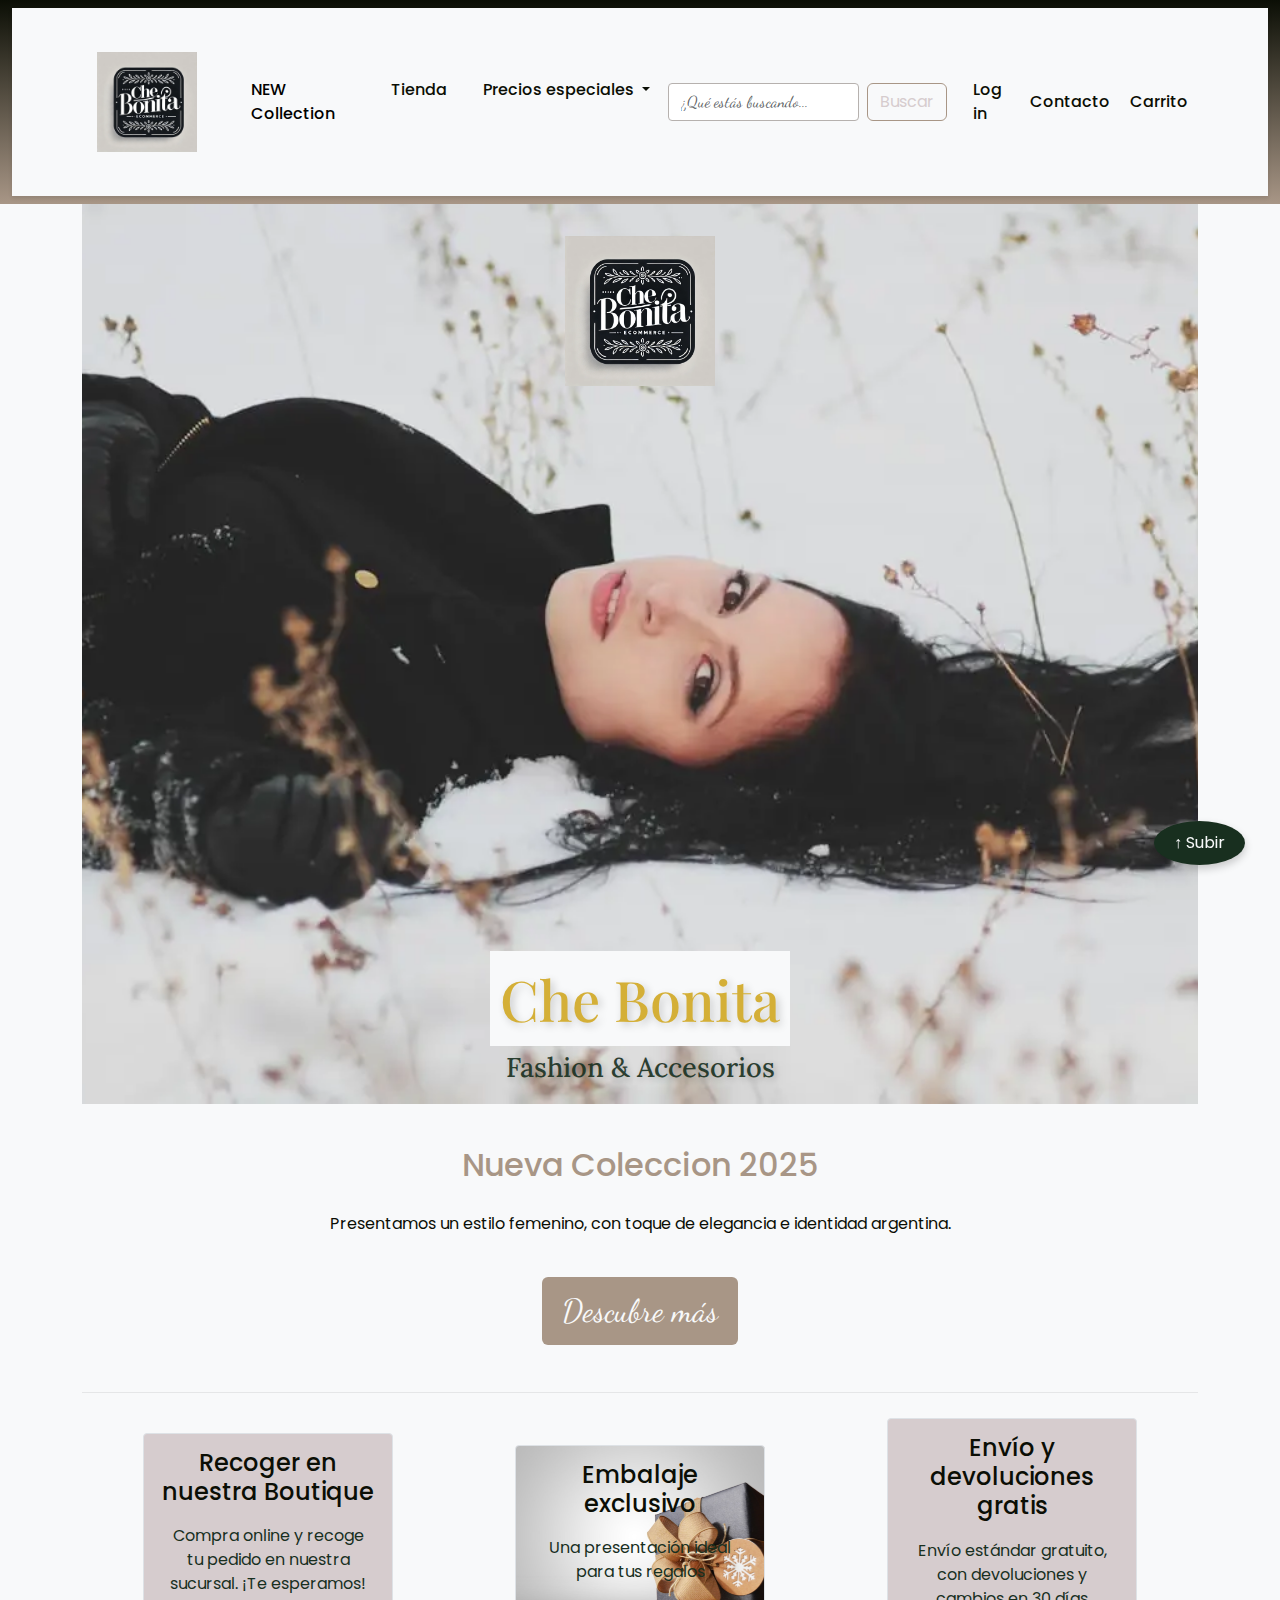
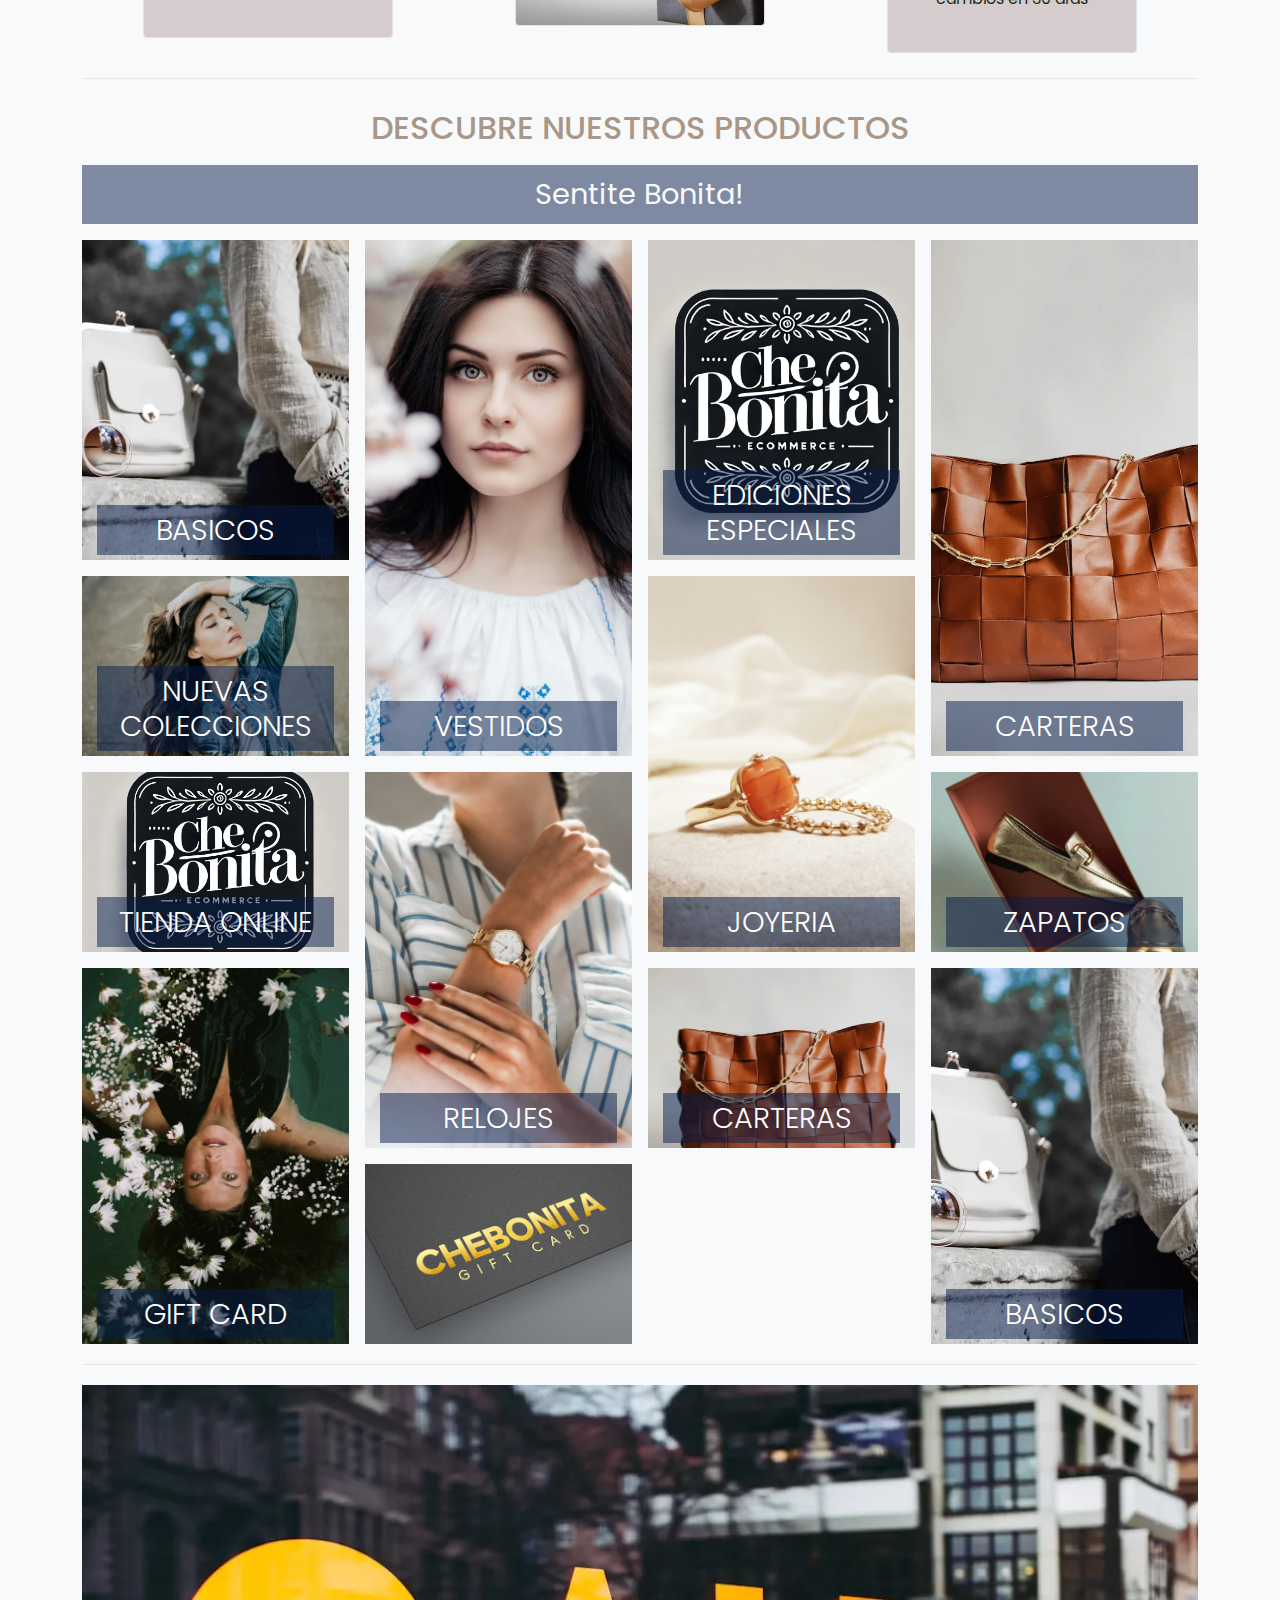
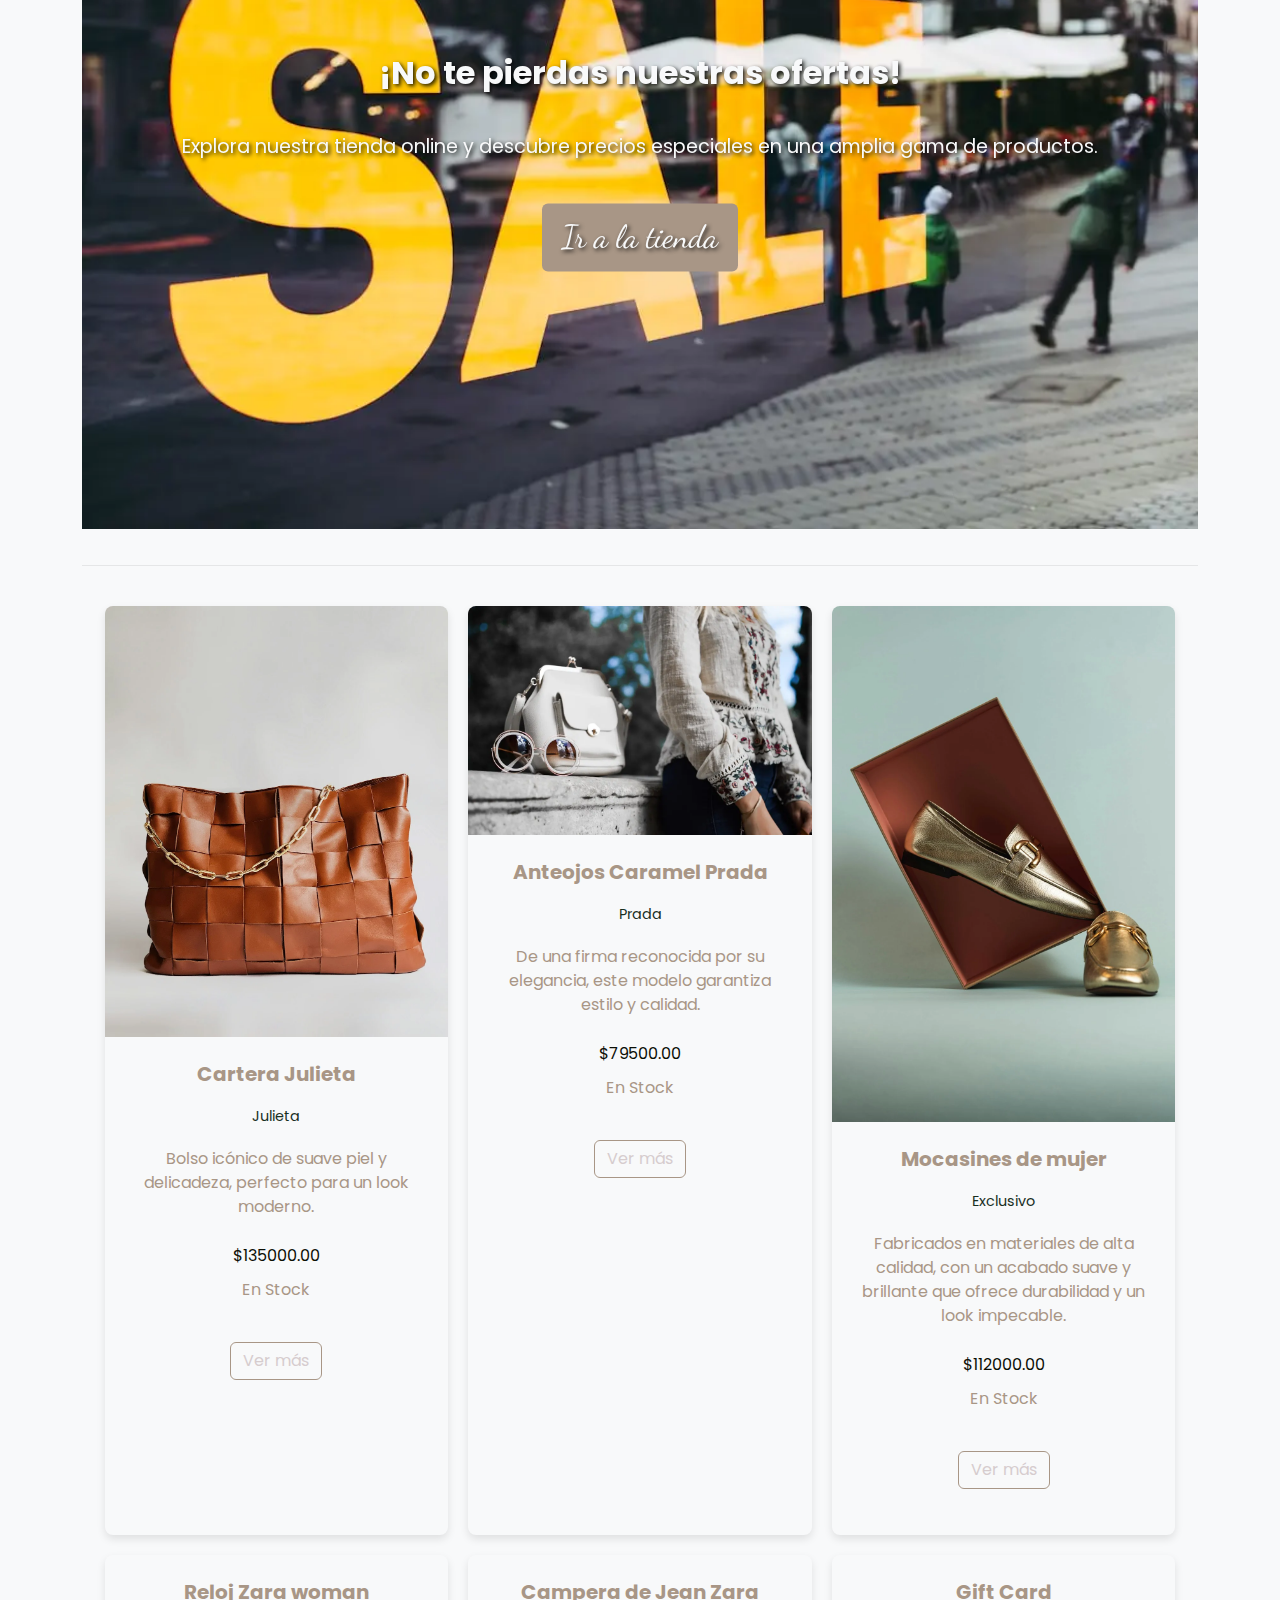
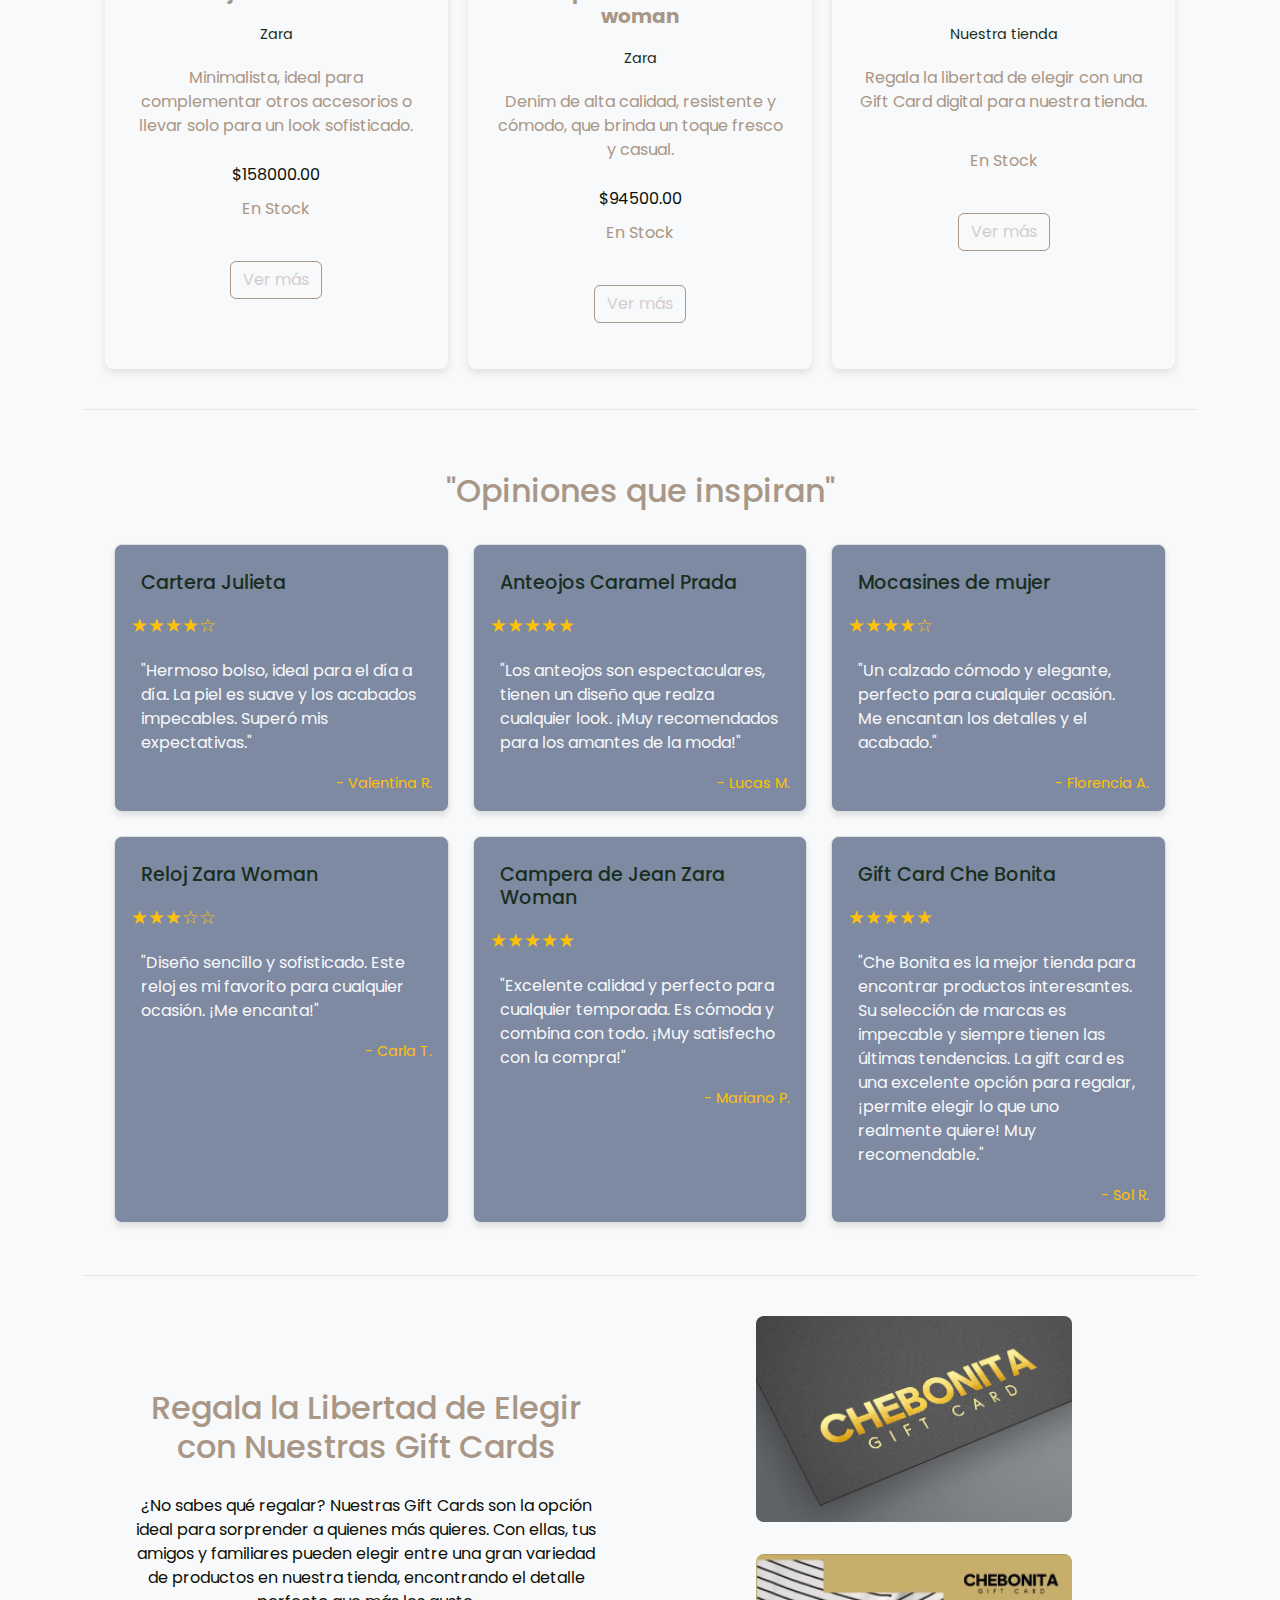
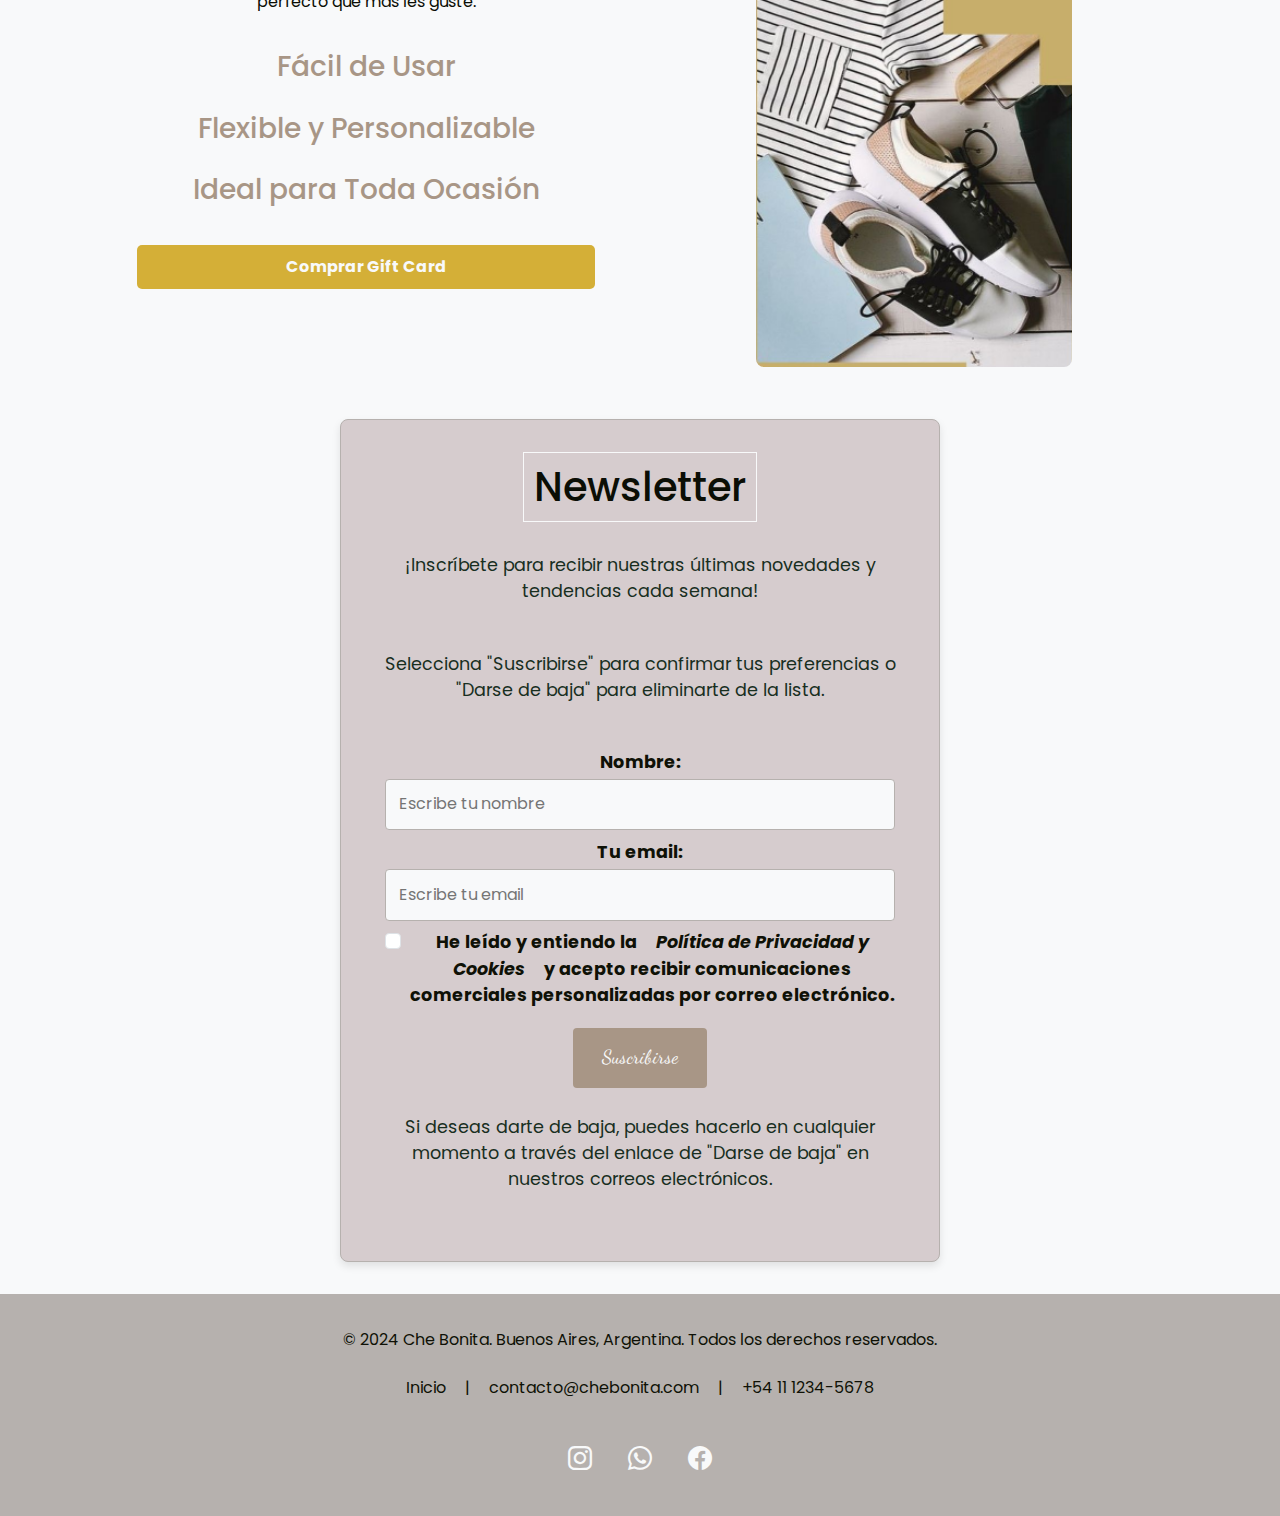
<file: index.html>
<!DOCTYPE html>
<html lang="es">

<head>
  <meta charset="UTF-8">
  <meta name="viewport" content="width=device-width, initial-scale=1.0">

  <!-- Favicon -->
  <link rel="shortcut icon" href="./img/favicon.ico" type="image/x-icon">

  <!-- Fuentes Googleapis.com -->
  <link
    href="https://fonts.googleapis.com/css2?family=Dancing+Script:wght@400;700&family=Poppins:wght@400;700&display=swap"
    rel="stylesheet">
<link
  href="https://fonts.googleapis.com/css2?family=Playfair+Display:wght@400;700&family=Lora:wght@400;600&display=swap"
  rel="stylesheet">

  <!-- bootstrap -->
  <link href="https://cdn.jsdelivr.net/npm/bootstrap@5.3.3/dist/css/bootstrap.min.css" rel="stylesheet"
    integrity="sha384-QWTKZyjpPEjISv5WaRU9OFeRpok6YctnYmDr5pNlyT2bRjXh0JMhjY6hW+ALEwIH" crossorigin="anonymous">
  <!-- Boostrap icon -->
  <link rel="stylesheet" href="https://cdn.jsdelivr.net/npm/bootstrap-icons@1.5.0/font/bootstrap-icons.css">
  <!--Estilos -->
  <link rel="stylesheet" href="./styles/styles.css">
  <link rel="stylesheet" href="./styles/gallery.css">
  <link rel="stylesheet" href="./styles/Formspree.css">
  <link rel="stylesheet" href="./styles/cards-index.css">
  <link rel="stylesheet" href="./styles/reviews.css">

  <title>CheBonita-Inicio</title>
  <script src="./js/cart.js" defer></script>
</head>

<body>
  <!-- Header se carga aquí -->
  <div id="header-placeholder"></div> 

  <main class="container">
    <!-- El ancla "top" al principio de la página -->
    <div id="top"></div
    <!-- Hero -->
    <section class="hero" aria-labelledby="hero-title">
      <img src="./img/logo.webp" alt="LOGO Che Bonita" class="hero-logo mobile-none">
      <div class="container-hero-title">
        <h1 class="hero-title"> Che Bonita</h1>
        <h2 class="hero-subtitle">Fashion & Accesorios</h2>
      </div>
    </section>
<!-- New coleccion -->
    <article >
      <div  class="collection-2025">
        <h2 class="text-beaver">Nueva Coleccion 2025</h2>
        <p>Presentamos un estilo femenino, con toque de elegancia e identidad argentina.</p>
        <a href="#new" class="btn btn-custom">Descubre más</a>
      </div>
  </article>

<hr class="separator">

<!-- Features -->
<section class="features " aria-labelledby="features-title">
  <h2 id="features-title" class="visually-hidden">Características de nuestros servicios</h2>

  <article class="feature-item border">
    <h4>Recoger en nuestra Boutique</h4>
    <p>Compra online y recoge tu pedido en nuestra sucursal. ¡Te esperamos!</p>
  </article>

  <article class="feature-item gift border ">
    <h4>Embalaje exclusivo</h4>
    <p>Una presentación ideal para tus regalos</p>
  </article>

  <article class="feature-item border">
    <h4>Envío y devoluciones gratis</h4>
    <p>Envío estándar gratuito, con devoluciones y cambios en 30 días</p>
  </article>
</section>

<hr class="separator">

  <!-- Gallery y enlaces  -->
<section class=" ">
  <div class=" text-center">
  <h2>DESCUBRE NUESTROS PRODUCTOS</h2>
  <p class="intro ">Sentite Bonita!</p>
  </div>
  <ul class="gallery">
    <!-- El filtrado se hara con js posteriormente -->
    <!-- 1 -->
    <li id="basicos" class="gallery-li">
      <a href="./tienda.html?categoria=basicos">
        <h3 class="gallery-title">BASICOS</h3>
      </a>
    </li>
    <!-- 2 -->
    <li id="vestidos" class="gallery-li">
      <a href="./tienda.html?categoria=vestidos">
        <h3 class="gallery-title">VESTIDOS</h3>
      </a>
    </li>
    <!-- 3 -->
    <li id="sale" class="gallery-li">
      <a href="./tienda.html?categoria=sale">
        <h3 class="gallery-title">EDICIONES ESPECIALES</h3>
      </a>
    </li>
    <!-- 4 -->
    <li id="carteras" class="gallery-li">
      <a href="./tienda.html?categoria=carteras">
        <h3 class="gallery-title">CARTERAS</h3>
      </a>
    </li>
    <!-- 5 -->
    <li id="new" class="gallery-li">
      <a href="./tienda.html?categoria=new">
        <h3 class="gallery-title">NUEVAS COLECCIONES</h3>
      </a>
    </li>
    <!-- 6 -->
    <li id="joyeria" class="gallery-li">
      <a href="./tienda.html?categoria=joyeria">
        <h3 class="gallery-title">JOYERIA</h3>
      </a>
    </li>
    <!-- 7 -->
    <li class="gallery-li">
      <a href="./tienda.html">
        <h3 class="gallery-title">TIENDA ONLINE</h3>
      </a>
    </li>
    <!-- 8 -->
    <li id="relojes" class="gallery-li">
      <a href="./tienda.html?categoria=relojes">
        <h3 class="gallery-title">RELOJES</h3>
      </a>
    </li>
    <!-- 9 -->
    <li id="zapatos" class="gallery-li">
      <a href="./tienda.html?categoria=zapatos">
        <h3 class="gallery-title">ZAPATOS</h3>
      </a>
    </li>
    <!-- 10 -->
    <li class="gallery-li">
      <a href="./tienda.html?categoria=gift-card">
        <h3 class="gallery-title">GIFT CARD</h3>
      </a>
    </li>
    <!-- 11 -->
    <li class="gallery-li mobile-none">
      <a href="./tienda.html?categoria=carteras">
        <h3 class="gallery-title">CARTERAS</h3>
      </a>
    </li>
    <!-- 12  No la expande para conservar el diseno-->
    <li class="gallery-li  mobile-none">
      <a href="./tienda.html?categoria=basicos">
        <h3 class="gallery-title">BASICOS</h3>
      </a>
    </li>
      <!-- 13 -->
      <li class=" gallery-li mobile-none">
        <!-- img fondo / relleno-->
      </li>
    
  </ul>
</section>
 
<hr class="separator">

  <section class="banner-section">
    <div class="banner-overlay"></div>
      <figure>
        <img class="banner" src="./img/foto-sale.webp" alt="Precios especiales sale">
      </figure>
      
        <div class="banner-text">
          <h3><b>¡No te pierdas nuestras ofertas!</b></h3>
          <p>Explora nuestra tienda online y descubre precios especiales en una amplia gama de productos.</p>
          <a href="./tienda.html" target="_blank" class="btn btn-custom">Ir a la tienda</a>
        </div>
      </div>
  </section>
  
<hr class="separator">

  <!-- Sección de productos con Flexbox -->
  <section class="product-cards " aria-labelledby="products-title">
    <h2 id="products-title" class="visually-hidden">Catálogo de productos</h2>
  
    <ul class="product-list ">
      <!-- Se reemplaza productos hardcodeados por dinamicos-->
      </ul>
    </article>
    </div>
    </u>
  </section>

<hr class="separator">

  <!-- Sección de Reseñas -->
  <section class="reviews-section" aria-labelledby="reviews-title">
    <h2 id="reviews-title">"Opiniones que inspiran"</h2>
  
    <div class="reviews-grid">
      <!-- Reseña 1 -->
      <div class="review-card">
        <h3 class="product-name">Cartera Julieta</h3>
        <div class="star-rating">
          ★★★★☆
        </div>
        <p class="review-text">"Hermoso bolso, ideal para el día a día. La piel es suave y los acabados impecables. Superó
          mis expectativas."</p>
        <div class="reviewer">- Valentina R.</div>
      </div>
  
      <!-- Reseña 2 -->
      <div class="review-card">
        <h3 class="product-name">Anteojos Caramel Prada</h3>
        <div class="star-rating">
          ★★★★★
        </div>
        <p class="review-text">"Los anteojos son espectaculares, tienen un diseño que realza cualquier look. ¡Muy
          recomendados para los amantes de la moda!"</p>
        <div class="reviewer">- Lucas M.</div>
      </div>
  
      <!-- Reseña 3 -->
      <div class="review-card">
        <h3 class="product-name">Mocasines de mujer</h3>
        <div class="star-rating">
          ★★★★☆
        </div>
        <p class="review-text">"Un calzado cómodo y elegante, perfecto para cualquier ocasión. Me encantan los detalles y
          el acabado."</p>
        <div class="reviewer">- Florencia A.</div>
      </div>
  
      <!-- Reseña 4 -->
      <div class="review-card">
        <h3 class="product-name">Reloj Zara Woman</h3>
        <div class="star-rating">
          ★★★☆☆
        </div>
        <p class="review-text">"Diseño sencillo y sofisticado. Este reloj es mi favorito para cualquier ocasión. ¡Me
          encanta!"</p>
        <div class="reviewer">- Carla T.</div>
      </div>
  
      <!-- Reseña 5 -->
      <div class="review-card">
        <h3 class="product-name">Campera de Jean Zara Woman</h3>
        <div class="star-rating">
          ★★★★★
        </div>
        <p class="review-text">"Excelente calidad y perfecto para cualquier temporada. Es cómoda y combina con todo. ¡Muy
          satisfecho con la compra!"</p>
        <div class="reviewer">- Mariano P.</div>
      </div>
      <!-- Reseña 6 -->
      <div class="review-card">
        <h3 class="product-name">Gift Card Che Bonita</h3>
        <div class="star-rating">
          ★★★★★
        </div>
        <p class="review-text">"Che Bonita es la mejor tienda para encontrar productos interesantes. Su selección de marcas es
          impecable y siempre tienen las últimas tendencias. La gift card es una excelente opción para regalar, ¡permite
          elegir lo que uno realmente quiere! Muy recomendable."</p>
        <div class="reviewer">- Sol R.</div>
      </div>
    </div>
  </section>


<hr class="separator">
    <!-- GiftCard Section -->
    <section id="gift-card" class="gift-card-section">
      <!-- Texto de la Gift Card -->
      <div class="gift-card-text">
        <h2>Regala la Libertad de Elegir con Nuestras Gift Cards</h2>
        <p>¿No sabes qué regalar? Nuestras Gift Cards son la opción ideal para sorprender a quienes más quieres. Con ellas,
          tus amigos y familiares pueden elegir entre una gran variedad de productos en nuestra tienda, encontrando el
          detalle
          perfecto que más les guste.</p>
        <h3>Fácil de Usar</h3>
        <p>Elige el monto de tu gift card y envíala directamente al destinatario. ¡Es rápida, práctica y siempre bienvenida!
        </p>
        <h3>Flexible y Personalizable</h3>
        <p>Nuestras gift cards pueden usarse en cualquier momento y para cualquier producto. Solo necesitas seleccionar el
          valor y nosotros nos encargamos del resto.</p>
        <h3>Ideal para Toda Ocasión</h3>
        <p>Cumpleaños, aniversarios, celebraciones especiales o simplemente porque sí. Con una gift card, siempre acertarás.
        </p>
        <p>Regala la libertad de escoger lo que realmente desean. ¡Haz feliz a alguien especial hoy con una de nuestras gift
          cards!</p>
        <!-- Botón de comprar -->
        <a href="./tienda.html?categoria=gift-card" class="btn-comprar">Comprar Gift Card</a>
      </div>
    
      <!-- Imágenes de la Gift Card -->
      <div class="gift-card-images">
        <img src="./img/che-giftcard.PNG" alt="Gift Card">
        <img class="mobile-none"   src="./img/foto1.PNG" alt="Gift Card foto zapatillas">

      </div>
    </section>

   

    <section id="newsletter" class="Formspree">
      <h2 class="border-light">Newsletter</h2>
      <p>¡Inscríbete para recibir nuestras últimas novedades y tendencias cada semana!</p>
      <p>Selecciona "Suscribirse" para confirmar tus preferencias o "Darse de baja" para eliminarte de la lista.</p>
    
      <form class="container" action="https://formspree.io/f/xqakplkv" method="POST">
        <label for="name">Nombre:</label>
        <input type="text" id="name" name="name" required placeholder="Escribe tu nombre">
    
        <label for="email">Tu email:</label>
        <input type="email" id="email" name="email" required placeholder="Escribe tu email">
    
        <div class="form-check">
          <input class="form-check-input" type="checkbox" id="privacyPolicy" required>
          <label class="form-check-label" for="privacyPolicy">
            He leído y entiendo la <a href="#" target="_blank"><i>Política de Privacidad y Cookies</i></a> y acepto recibir
            comunicaciones comerciales personalizadas por correo electrónico.
          </label>
        </div>
    
        <button class="btn btn-custom-Light m-3" type="submit">Suscribirse</button>
      </form>
    
      <p>Si deseas darte de baja, puedes hacerlo en cualquier momento a través del enlace de "Darse de baja" en nuestros
        correos electrónicos.</p>
    </section>

<!-- Botón para subir hacia arriba -->
<a href="#top" class="btn-subir" id="btnSubir">
  ↑ Subir
</a>
  </main>

  <div id="footer-placeholder"></div> <!-- Footer se carga aquí -->

  <!-- Bootstrap JS -->
  <script src="https://cdn.jsdelivr.net/npm/bootstrap@5.3.3/dist/js/bootstrap.bundle.min.js"
    integrity="sha384-YvpcrYf0tY3lHB60NNkmXc5s9fDVZLESaAA55NDzOxhy9GkcIdslK1eN7N6jIeHz"
    crossorigin="anonymous"></script>

    <script src="./js/loadHeaderFooter.js"></script>
    <script src="./js/fetchProducts.js"></script>
    <script src="./js/search.js"></script>
    
</body>

</html>
</file>
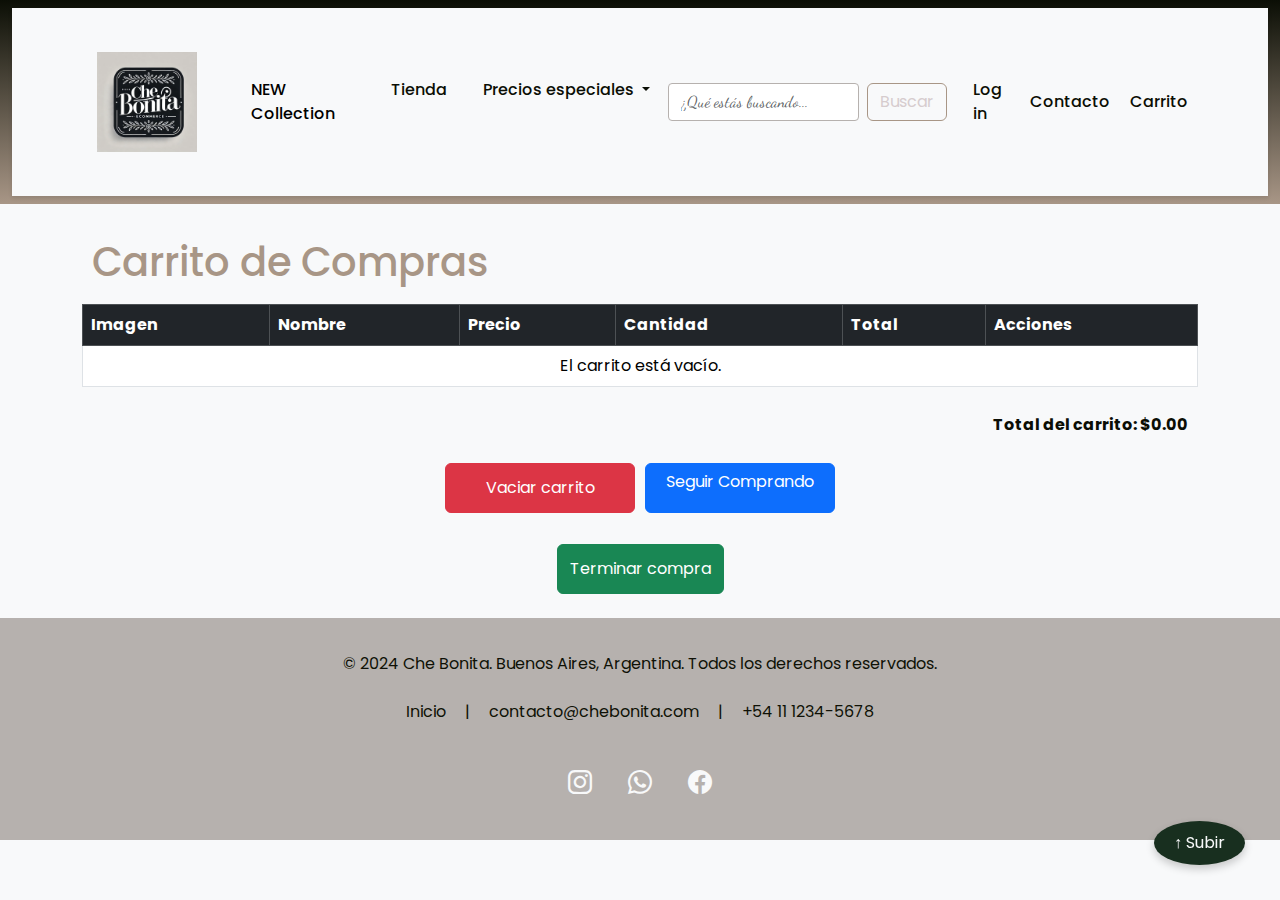
<file: cart.html>
<!DOCTYPE html>
<html lang="es">

<head>
  <meta charset="UTF-8">
  <meta name="viewport" content="width=device-width, initial-scale=1.0">

  <!-- Favicon -->
  <link rel="shortcut icon" href="./img/favicon.ico" type="image/x-icon">

  <!-- Fuentes Googleapis.com -->
  <link
    href="https://fonts.googleapis.com/css2?family=Dancing+Script:wght@400;700&family=Poppins:wght@400;700&display=swap"
    rel="stylesheet">
  <link
    href="https://fonts.googleapis.com/css2?family=Playfair+Display:wght@400;700&family=Lora:wght@400;600&display=swap"
    rel="stylesheet">

  <!-- bootstrap -->
  <link href="https://cdn.jsdelivr.net/npm/bootstrap@5.3.3/dist/css/bootstrap.min.css" rel="stylesheet"
    integrity="sha384-QWTKZyjpPEjISv5WaRU9OFeRpok6YctnYmDr5pNlyT2bRjXh0JMhjY6hW+ALEwIH" crossorigin="anonymous">
  <!-- Boostrap icon -->
  <link rel="stylesheet" href="https://cdn.jsdelivr.net/npm/bootstrap-icons@1.5.0/font/bootstrap-icons.css">
  <!--Estilos -->
  <link rel="stylesheet" href="./styles/styles.css">
  
<script src="./js/cart.js" defer></script>
  <title>CheBonita-Carrito de compras</title>
</head>

<body>
  <!-- Header se carga aquí -->
  <div id="header-placeholder"></div>
  <main class="container my-4">
    <!-- El ancla "top" al principio de la página -->
    <div id="top"></div>
    <h1>Carrito de Compras</h1>
    <!-- Tabla del carrito -->
    <table class="table table-bordered table-hover align-middle">
      <thead class="table-dark">
        <tr>
          <th scope="col">Imagen</th>
          <th scope="col">Nombre</th>
          <th scope="col">Precio</th>
          <th scope="col">Cantidad</th>
          <th scope="col">Total</th>
          <th scope="col">Acciones</th>
        </tr>
      </thead>
      <tbody class="cart-list">
        <!-- Filas del carrito generadas dinámicamente -->
      </tbody>
    </table>
    <!-- Total -->
    <div class="text-end">
      <p class="fw-bold">Total del carrito: $<span id="cart-total">0.00</span></p>
    </div>
    <!-- Botones -->
    <div class="d-flex flex-column justify-content-center align-items-center gap-3 w-auto mx-auto">
      <div class="d-flex justify-content-between w-100" style="max-width: 400px;">
        <button class="btn btn-danger carrito-btn" onclick="reiniciarCarrito()">Vaciar carrito</button>
        <a href="tienda.html" class="btn btn-primary carrito-btn">Seguir Comprando</a>
      </div>
      <div id="cart-summary">
        <button class="btn btn-success carrito-btn" id="checkout-btn">Terminar compra</button>
      </div>
    </div>
    
    <div id="checkout-form-container" class="hidden">
      <form id="checkout-form">
        <h3>Detalles de la compra</h3>
        <label for="customer-name">Nombre completo:</label>
        <input type="text" id="customer-name" name="customer-name" required />
    
        <label for="customer-email">Correo electrónico:</label>
        <input type="email" id="customer-email" name="customer-email" required />
    
        <label for="customer-address">Dirección de envío:</label>
        <input type="text" id="customer-address" name="customer-address" required />
    
        <label for="payment-method">Método de pago:</label>
        <select id="payment-method" name="payment-method" required>
          <option value="credit-card">Tarjeta de crédito</option>
          <option value="mercadoPago">Mercado Pago</option>
        </select>
    
        <button type="submit">Confirmar compra</button>
      </form>
    </div>
    
    <div id="success-message" class="hidden">
      <h3>¡Compra exitosa!</h3>
      <p>Gracias por tu compra. Recibirás un correo con los detalles.</p>
    </div>
<!-- Botón para ir hacia arriba -->
<a href="#top" class="btn-subir" id="btnSubir">
  ↑ Subir
</a>
  </main>
<!-- Footer -->
<div id="footer-placeholder"></div> <!-- Footer se carga aquí -->

  <!-- Bootstrap JS -->
  <script src="https://cdn.jsdelivr.net/npm/bootstrap@5.3.3/dist/js/bootstrap.bundle.min.js"
    integrity="sha384-YvpcrYf0tY3lHB60NNkmXc5s9fDVZLESaAA55NDzOxhy9GkcIdslK1eN7N6jIeHz" crossorigin="anonymous"></script>
  <script src="./js/loadHeaderFooter.js"></script> 
  <script src="./js/fetchProducts.js"></script>
  <script src="./js/search.js"></script>
  
</body>

</html>
</file>
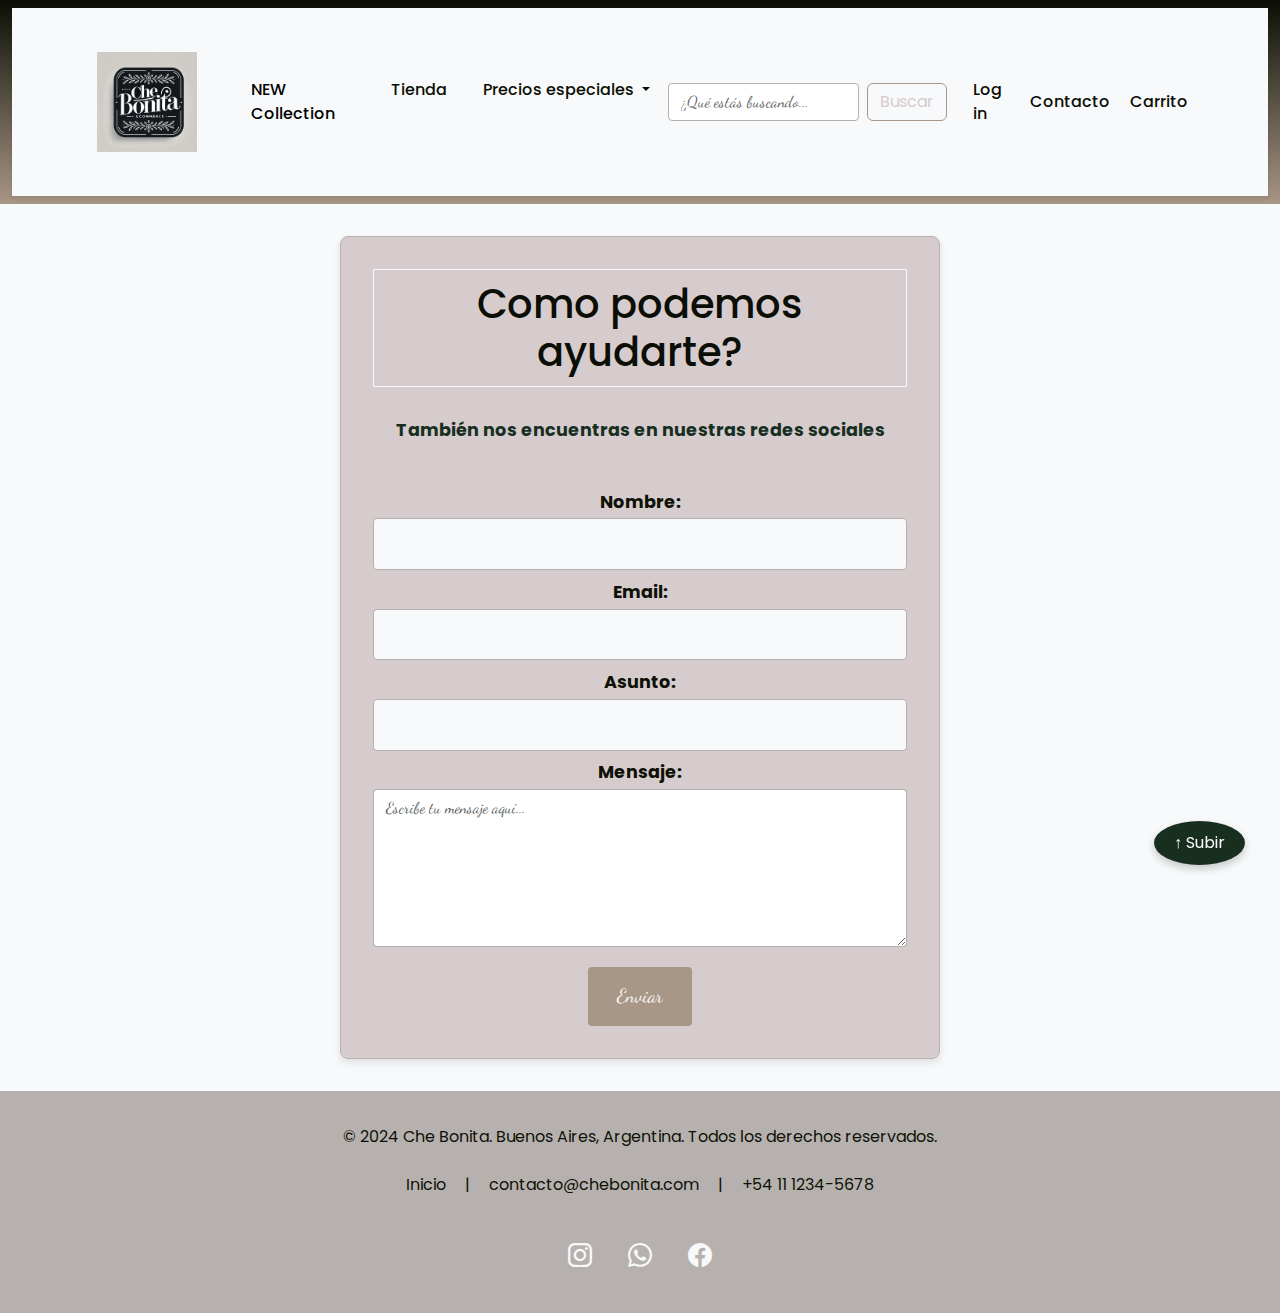
<file: contacto.html>
<!DOCTYPE html>
<html lang="es">

<head>
  <meta charset="UTF-8">
  <meta name="viewport" content="width=device-width, initial-scale=1.0">

  <!-- Favicon -->
  <link rel="shortcut icon" href="./img/favicon.ico" type="image/x-icon">

  <!-- Fuentes Googleapis.com -->
  <link
    href="https://fonts.googleapis.com/css2?family=Dancing+Script:wght@400;700&family=Poppins:wght@400;700&display=swap"
    rel="stylesheet">
  <link
    href="https://fonts.googleapis.com/css2?family=Playfair+Display:wght@400;700&family=Lora:wght@400;600&display=swap"
    rel="stylesheet">

  <!-- bootstrap -->
  <link href="https://cdn.jsdelivr.net/npm/bootstrap@5.3.3/dist/css/bootstrap.min.css" rel="stylesheet"
    integrity="sha384-QWTKZyjpPEjISv5WaRU9OFeRpok6YctnYmDr5pNlyT2bRjXh0JMhjY6hW+ALEwIH" crossorigin="anonymous">
  <!-- Boostrap icon -->
  <link rel="stylesheet" href="https://cdn.jsdelivr.net/npm/bootstrap-icons@1.5.0/font/bootstrap-icons.css">
  <!--Estilos -->
  <link rel="stylesheet" href="./styles/styles.css">  
  <link rel="stylesheet" href="./styles/Formspree.css">

  <title>CheBonita-Contacto</title>
</head>
<body>
  <!-- Header se carga aquí -->
  <div id="header-placeholder"></div>

  <main class="container">
<!-- El ancla "top" al principio de la página -->
<div id="top"></div>
<section class="Formspree">

  <h2 class=" border-light ">Como podemos ayudarte?</h2>
  <p><b> También nos encuentras en nuestras redes sociales</b></p>
  <!-- Botones de redes sociales -->
  
  <form action=https://formspree.io/f/xanyoegk method="POST">
    <label for="name">Nombre:</label>
    <input type="text" id="name" name="name" required>
  
    <label for="email">Email:</label>
    <input type="email" id="email" name="email" required>
  
    <label for="subject">Asunto:</label>
    <input type="text" id="subject" name="subject" required>
  
    <label for="message">Mensaje:</label>
    <textarea id="message" class= "form-control"name="message" rows="6" placeholder="Escribe tu mensaje aquí..."></textarea>
    </div>
  
    <button type="submit">Enviar</button>
   </form>
  </section>
  <!-- Botón para ir hacia arriba -->
  <a href="#top" class="btn-subir" id="btnSubir">
    ↑ Subir
  </a>
</main>

<!-- Footer -->
<div id="footer-placeholder"></div> <!-- Footer se carga aquí -->

<!-- Bootstrap JS -->
<script src="https://cdn.jsdelivr.net/npm/bootstrap@5.3.3/dist/js/bootstrap.bundle.min.js"
  integrity="sha384-YvpcrYf0tY3lHB60NNkmXc5s9fDVZLESaAA55NDzOxhy9GkcIdslK1eN7N6jIeHz" crossorigin="anonymous"></script>
 
  <script src="./js/loadHeaderFooter.js"></script>
<script src="./js/fetchProducts.js"></script>
<script src="./js/search.js"></script>

  <script src="./js/cart.js" defer></script>
</body>

</html>
</file>
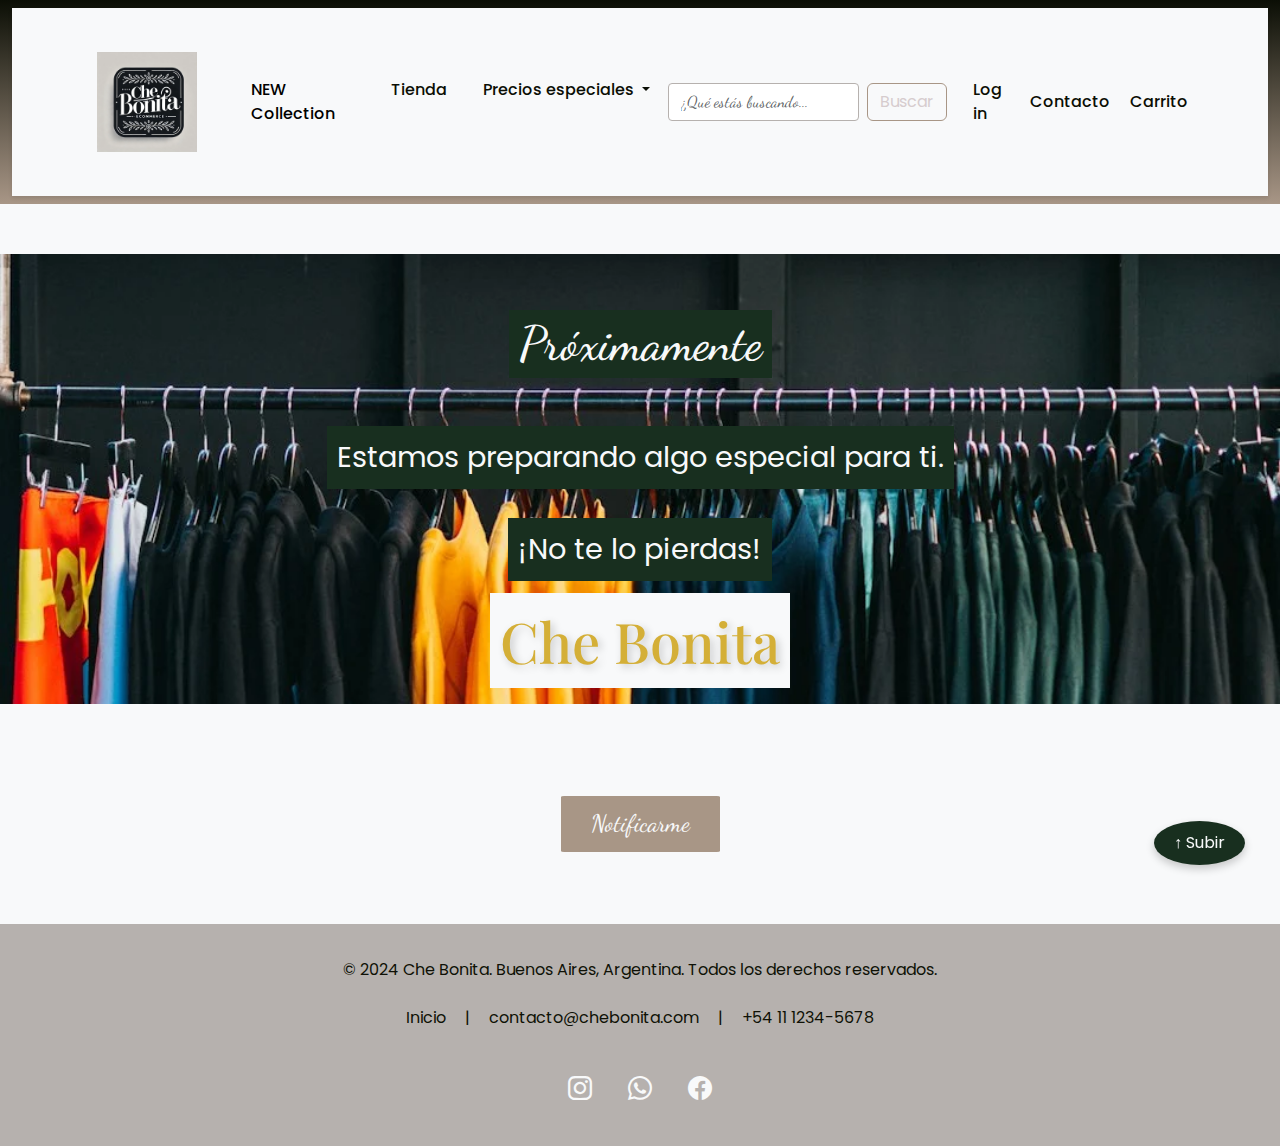
<file: proximamente.html>
<!DOCTYPE html>
<html lang="es">

<head>
  <meta charset="UTF-8">
  <meta name="viewport" content="width=device-width, initial-scale=1.0">

  <!-- Favicon -->
  <link rel="shortcut icon" href="./img/favicon.ico" type="image/x-icon">

  <!-- Fuentes Googleapis.com -->
  <link
    href="https://fonts.googleapis.com/css2?family=Dancing+Script:wght@400;700&family=Poppins:wght@400;700&display=swap"
    rel="stylesheet">
  <link
    href="https://fonts.googleapis.com/css2?family=Playfair+Display:wght@400;700&family=Lora:wght@400;600&display=swap"
    rel="stylesheet">

  <!-- bootstrap -->
  <link href="https://cdn.jsdelivr.net/npm/bootstrap@5.3.3/dist/css/bootstrap.min.css" rel="stylesheet"
    integrity="sha384-QWTKZyjpPEjISv5WaRU9OFeRpok6YctnYmDr5pNlyT2bRjXh0JMhjY6hW+ALEwIH" crossorigin="anonymous">
  <!-- Boostrap icon -->
  <link rel="stylesheet" href="https://cdn.jsdelivr.net/npm/bootstrap-icons@1.5.0/font/bootstrap-icons.css">
  <!--Estilos -->
  <link rel="stylesheet" href="./styles/styles.css">
  <link rel="stylesheet" href="./styles/proximamente.css">
 

  <title>CheBonita-Inicio</title>
</head>


<body>

  
  <!-- Header se carga aquí -->
  <div id="header-placeholder"></div>
  <main>
<!-- El ancla "top" al principio de la página -->
<div id="top"></div>

  <!-- Sección "Próximamente" -->
  <section class="coming-soon ">
    <h2 class="highlighted-text">Próximamente</h2>
    <p >Estamos preparando algo especial para ti.</p>
       
    <p >¡No te lo pierdas!</p>

    <div class="container-hero-title">    
      <a href="./tienda.html">
        <h1 class="hero-title">Che Bonita</h1>
      </a>
    </div>
  </section>

  <!-- Botón de Notificación -->
  <div class="notify-me">
    <a href="./index.html#newsletter" class="btn btn-custom ">Notificarme</a>
  </div>
  <!-- Botón para ir hacia arriba -->
  <a href="#top" class="btn-subir" id="btnSubir">
    ↑ Subir
  </a>
</main>
  <!-- Footer -->
  <div id="footer-placeholder"></div> <!-- Footer se carga aquí -->
<!-- Bootstrap JS -->
<script src="https://cdn.jsdelivr.net/npm/bootstrap@5.3.3/dist/js/bootstrap.bundle.min.js"
  integrity="sha384-YvpcrYf0tY3lHB60NNkmXc5s9fDVZLESaAA55NDzOxhy9GkcIdslK1eN7N6jIeHz" crossorigin="anonymous"></script>
<script src="./js/loadHeaderFooter.js"></script>
<script src="./js/fetchProducts.js"></script>
<script src="./js/search.js"></script>
<script src="./js/cart.js" defer></script>

</body>

</html>
</file>
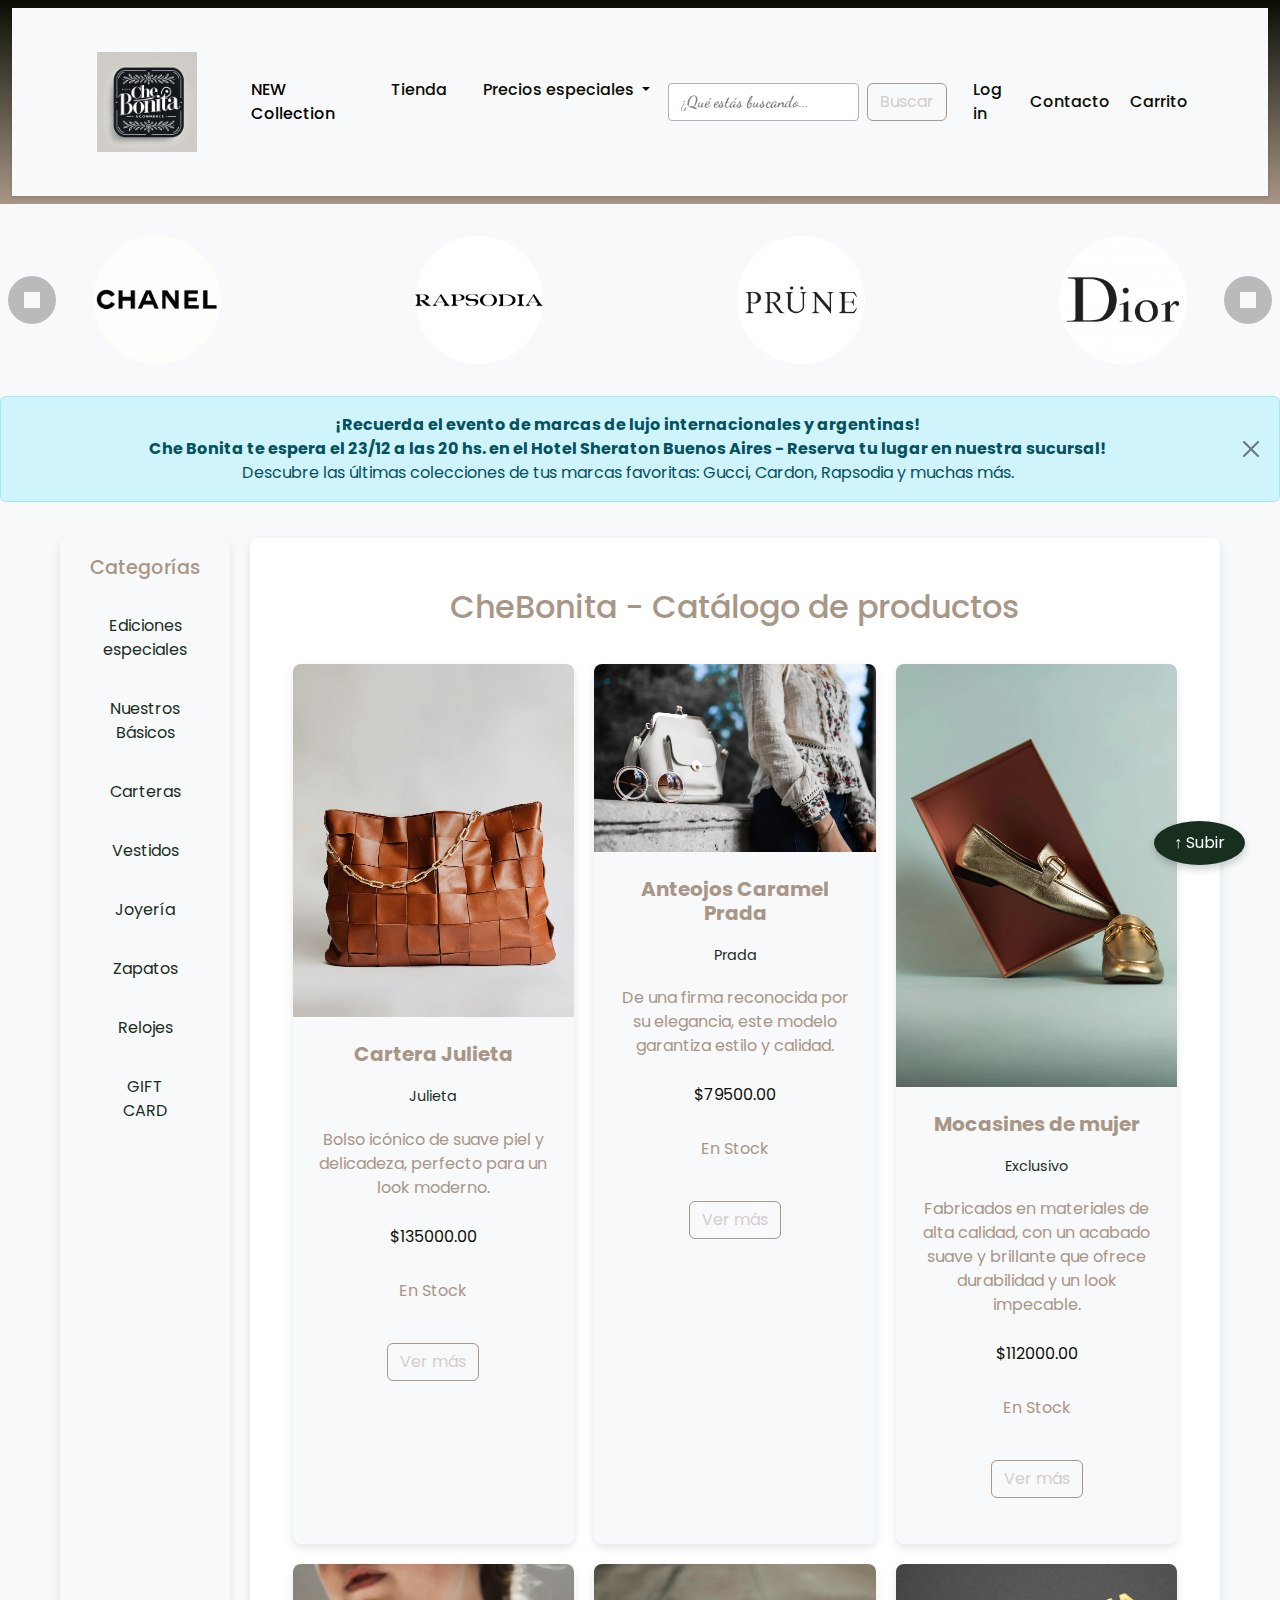
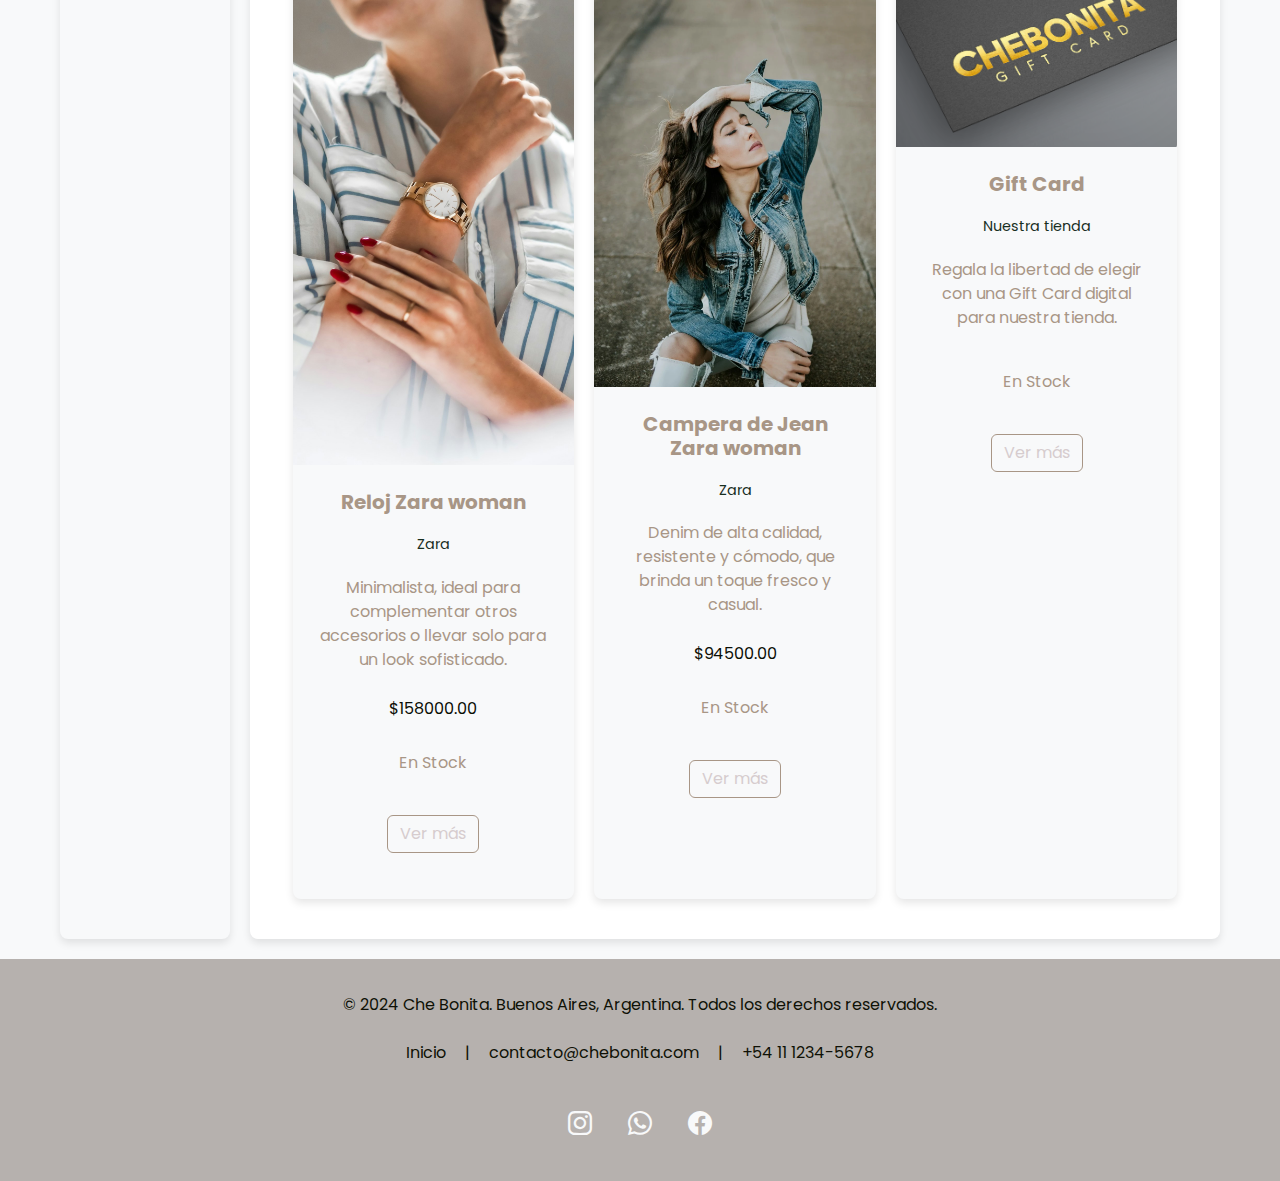
<file: tienda.html>
<!DOCTYPE html>
<html lang="es">

<head>
  <meta charset="UTF-8">
  <meta name="viewport" content="width=device-width, initial-scale=1.0">

  <!-- Favicon -->
  <link rel="shortcut icon" href="./img/favicon.ico" type="image/x-icon">

  <!-- Fuentes Googleapis.com -->
  <link
    href="https://fonts.googleapis.com/css2?family=Dancing+Script:wght@400;700&family=Poppins:wght@400;700&display=swap"
    rel="stylesheet">
  <link
    href="https://fonts.googleapis.com/css2?family=Playfair+Display:wght@400;700&family=Lora:wght@400;600&display=swap"
    rel="stylesheet">

  <!-- bootstrap -->
  <link href="https://cdn.jsdelivr.net/npm/bootstrap@5.3.3/dist/css/bootstrap.min.css" rel="stylesheet"
    integrity="sha384-QWTKZyjpPEjISv5WaRU9OFeRpok6YctnYmDr5pNlyT2bRjXh0JMhjY6hW+ALEwIH" crossorigin="anonymous">
  <!-- Boostrap icon -->
  <link rel="stylesheet" href="https://cdn.jsdelivr.net/npm/bootstrap-icons@1.5.0/font/bootstrap-icons.css">
  <!--Estilos -->
  <link rel="stylesheet" href="./styles/styles.css">
  <link rel="stylesheet" href="./styles/cards-index.css">
  <link rel="stylesheet" href="./styles/tienda.css">
  <link rel="stylesheet" href="./styles/reviews.css">

  <title>CheBonita-Tienda online</title>
</head>

<body>
  <!-- Header se carga aquí -->
  <div id="header-placeholder"></div>

  <main >
<!-- El ancla "top" al principio de la página -->
<div id="top"></div>

    <!-- Carrusel de Logos Clickeables -->
    <div id="logoCarousel" class="carousel slide" data-bs-ride="carousel">
      <div class="carousel-inner">
        <!-- Primera diapositiva -->
        <div class="carousel-item active">
          <div class="row">
            <div class="col-3">
              <a href="http://www.chanel.com/" target="_blank" rel="noopener noreferrer">
                <img src="./img/chanel.gif" class="d-block mx-auto" alt="Chanel" >
              </a>
            </div>
            <div class="col-3">
              <a href="https://www.rapsodia.com.mx/new-in" target="_blank" rel="noopener noreferrer">
                <img src="./img/rapsodia.ai_.png" class="d-block mx-auto" alt="Rapsodia" >
              </a>
            </div>
            <div class="col-3">
              <a href="https://www.prune.com" target="_blank" rel="noopener noreferrer">
                <img src="./img/prune.png" class="d-block mx-auto" alt="Prune" >
              </a>
            </div>
            <div class="col-3">
              <a href="https://www.dior.com" target="_blank" rel="noopener noreferrer">
                <img src="./img/Dior.png" class="d-block mx-auto" alt="Dior" >
              </a>              
            </div>            
          </div>
        </div>
<!-- Segunda diapositiva -->
<div class="carousel-item ">
  <div class="row">
    <div class="col-3">
      <a href="http://www.chanel.com/" target="_blank" rel="noopener noreferrer">
        <img src="./img/chanel.gif" class="d-block mx-auto" alt="Chanel">
      </a>
    </div>
    <div class="col-3">
      <a href="https://www.rapsodia.com.mx/new-in" target="_blank" rel="noopener noreferrer">
        <img src="./img/rapsodia.ai_.png" class="d-block mx-auto" alt="Rapsodia">
      </a>
    </div>
    <div class="col-3">
      <a href="https://pruneshop.cl/" target="_blank" rel="noopener noreferrer">
        <img src="./img/prune.png" class="d-block mx-auto" alt="Prune">
      </a>
    </div>
    <div class="col-3">
      <a href="https://www.dior.com" target="_blank" rel="noopener noreferrer">
        <img src="./img/Dior.png" class="d-block mx-auto" alt="Dior">
      </a>
    </div>
    
  </div>
</div>




      </div>
      <!-- Controles de Carrusel -->
      <button class="carousel-control-prev" type="button" data-bs-target="#logoCarousel" data-bs-slide="prev">
        <span class="carousel-control-prev-icon" aria-hidden="true"></span>
        <span class="visually-hidden">Anterior</span>
      </button>
      <button class="carousel-control-next" type="button" data-bs-target="#logoCarousel" data-bs-slide="next">
        <span class="carousel-control-next-icon" aria-hidden="true"></span>
        <span class="visually-hidden">Siguiente</span>
      </button>
    </div>
<!-- Mensaje con alert -->
<div class="alert alert-info d-flex justify-content-between align-items-center" role="alert">
  <div class="text-center mx-auto" >
    <strong >¡Recuerda el evento de marcas de lujo internacionales y argentinas!<br> Che Bonita te espera el 23/12 a las 20 hs. en el Hotel Sheraton Buenos Aires - Reserva tu lugar en nuestra sucursal!</strong><br>
    Descubre las últimas colecciones de tus marcas favoritas: Gucci, Cardon, Rapsodia y muchas más.
  </div>
  <button type="button" class="btn-close" data-bs-dismiss="alert" aria-label="Close"></button>
</div>



    <!-- Sección de productos con Flexbox -Tienda Online -->
<div class="store-layout">
      <nav class="store-nav">
        <h2>Categorías</h2>
        <!-- El aside de categoria no tiene los links de filtrado por categoria, se deja para continuar el proyecto a futuro- Si se encuentra funcional el buscador del NAV(categorias en ingles) -->
        <ul class="category-list">
          <li><a href="#">Ediciones especiales</a></li>
          <li><a href="#">Nuestros Básicos</a></li>
          <li><a href="#">Carteras</a></li>
          <li><a href="#">Vestidos</a></li>
          <li><a href="#">Joyería</a></li>
          <li><a href="#">Zapatos</a></li>
          <li><a href="#">Relojes</a></li>
          <li><a href="#">GIFT CARD</a></li>
        </ul>
      </nav>
      <div class="store-main">
        <h2 id="products-title" class="visually-hidden">Catálogo de productos</h2>  
          <section id="sale" class="product-cards " aria-labelledby="sale">
            <h2>CheBonita - Catálogo de productos</h2>
            <ul class="product-list" id="product-list">
              <!-- Los productos se cargarán aquí dinámicamente -->
            </ul>
            <button class="load-more" onclick="loadMoreProducts()">Más productos</button>
          </section>
      </div>
</div>
<!-- Botón para ir hacia arriba -->
<a href="#top" class="btn-subir" id="btnSubir">
  ↑ Subir
</a>
  </main>
<!-- Footer -->
  <div id="footer-placeholder"></div> <!-- Footer se carga aquí -->

  <!-- Bootstrap JS -->
  <script src="https://cdn.jsdelivr.net/npm/bootstrap@5.3.3/dist/js/bootstrap.bundle.min.js"
    integrity="sha384-YvpcrYf0tY3lHB60NNkmXc5s9fDVZLESaAA55NDzOxhy9GkcIdslK1eN7N6jIeHz"
    crossorigin="anonymous"></script>

    <script src="./js/loadHeaderFooter.js"></script>
    <script src="./js/fetchProducts.js"></script>
    <script src="./js/search.js"></script>
    <script src="./js/cart.js" defer></script>
</body>

</html>
</file>
<file: styles/styles.css>
/* Definición de variables */
:root {
  /* Colores */
  --smoky-black: #0b0e05ff;
  --beaver: #a89686ff;
  --dark-green: #182f1fff;
  --smoky-black-2: #0f1106ff;
  --timberwolf: #d6ccceff;
  --silver: #b6b1aeff;
   --gutter: 15px;
  --white: #f8f9fa;
  --text-color: #333;
  --discount-color: #28a745;
  --review-star-color: #ffc107;
  --light-gold: #d4af37;
  /* Fuentes */
  --font-script: "Dancing Script", cursive;
  --font-sans-serif: "Poppins", sans-serif;
}

/* Estilo de reset global */
*,
*::before,
*::after {
  box-sizing: border-box;
}

* {
  margin: 0;
  padding: 0;
}

/* Estilos globales */
body {
  padding: 0;
  margin: 0 auto;
  background-color: var(--white);
  color: var(--smoky-black);
  font-family: var(--font-sans-serif);  
}

  ul, ol {
    list-style: none; 
    margin: 0;
    padding: 0; 
}


a {
  text-decoration: none;
  color: inherit;
  margin: var(--gutter);
}

button {
  border: none;
  background: none;
  cursor: pointer;
  text-align: center;
}

.bg-color-beaver{
  background-color: var(--silver);
  }

.border {
  border: 1px solid var(--timberwolf);
  border-radius: 4px;
}
.border-light {
  border: 1px solid var(--white)
}
.border-dashed{
border: 1px dashed var(--timberwolf); 
}

.separator {
  border: none;
  height: 1px;
  background-color: rgba(0, 0, 0, 0.3); 
  margin: 20px 0; 
}

/*----------------------------------------------------------------*/
/* Encabezado con uso de gradiente */
header {
  background: linear-gradient(180deg, var(--smoky-black), var(--beaver));
  padding: 0.5em;
}

/* Pie de página */
footer {
  background-color: var(--silver);
  color: var(--smoky-black-2);
  padding: 20px;
  text-align:center;
}

/* Texto para encabezados */
h1,
h2,
h3 {
  color: var(--beaver);
  padding: 10px;
}
p {
  padding: 10px;
}
/*-----------------------------------------------------*/
/*Ancla a Top de la pagina*/
/* Estilo para el botón de subir */
.btn-subir {
  position: fixed; 
  bottom: 20px;    
  right: 20px;     
  background-color: var(--dark-green); 
  color: var(--white);    
  padding: 10px 20px; 
  font-size: 16px;
  border-radius: 50%;  
  text-decoration: none; 
  box-shadow: 0 4px 8px rgba(0, 0, 0, 0.2);
}

.btn-subir:hover {
  background-color: var(--review-star-color); 
  color:var(--dark-green);
}
/*----------------------------------------------------------------------*/
/* Botón personalizado */
.btn-custom {
  font-family: var(--font-script);
  background-color: var(--beaver);
  border: none;
  font-size: 2em;
  margin: var(--gutter);
  text-align: center;
  padding: 10px 20px; 
  color: var(--white);       
  cursor: pointer;
  transition: padding 0.3s ease, font-size 0.3s ease;
}


/* Propiedades adicionales para el botón */
.btn-custom:hover {
  background-color: var(--beaver);
}
.btn-custom-Light {
  font-family: var(--font-script);
  background-color: var(--white);
  color:var(--beaver);
  border: none;
  font-size: 2em;
  margin: var(--gutter);
}

/* Propiedades adicionales para el botón */
.btn-custom-Light:hover {
  background-color: var(--beaver);
  color:var(--white);
}
/* Responsividad del botón */
@media (max-width: 768px) {
  .btn-custom, .btn-custom-Light{
    font-size: 1.5em;   
    padding: 8px 16px; 
  }
}

@media (max-width: 480px) {
  .btn-custom , .btn-custom-Light{
    font-size: 1.2em;   
    padding: 6px 12px;  
  }
}
/*-------------------------------------------------------------------------*/
/* Estilos de Navbar */
.navbar {
  background-color: var(--beaver);
  padding: 1.5em;
  font-family: var(--font-sans-serif);
  box-shadow: 0 2px 4px rgba(0, 0, 0, 0.1);
}

.navbar .nav-link {
  color: var(--smoky-black);
  font-weight: 500;
  margin: 0 10px;
  transition: color 0.3s ease;
}

.navbar .nav-link:hover {
  color: var(--beaver);
  text-decoration: none;
}

.navbar-brand img {  
 width: 100px;
  height: auto;
  margin-right: 1em;
}

.navbar .dropdown-menu {
  background-color:  hsla(220, 90%, 15%, 0.5);;
  border: none;
  box-shadow: 0 4px 8px rgba(0, 0, 0, 0.15);
}

.dropdown-menu .dropdown-item {
  color: var(--timberwolf);
  padding: 10px 20px;
  transition: background-color 0.3s ease;
}

.dropdown-menu .dropdown-item:hover {
  background-color: var(--silver);
  color: var(--white);
}

.nav-link {
  margin: var(--gutter);
}

/* Botón de búsqueda */
.form-control {
  border-radius: 0.25rem;
  border: 1px solid var(--silver);
  font-family: var(--font-script);
}

/* Botón de éxito */
.btn-outline-success {
  color: var(--timberwolf);
  border-color: var(--beaver);
  transition: background-color 0.3s ease, color 0.3s ease;
}

.btn-outline-success:hover {
  background-color: var(--beaver);
  color: var(--white);
  border-color: var(--beaver);
}

/* Estilos para el hero */
.hero {
  position: relative;
  width: 100%;
  height: 100vh;
  min-height: 100vh;
  padding-top: 2em;
  background-image: url("../img/mujer-nieve.webp");
  background-size: cover;
  background-position: center; /* Centrar la imagen */
  display: flex;
  flex-direction: column;
  justify-content: space-between;
  align-items: center;
  text-align: center;
  overflow: hidden;
}

.hero-logo {
  max-width: 150px;
  margin-bottom: 0.5em;
}

.hero-title {
  font-size: 3.5em;
  line-height: 1.1;
  color: var(--light-gold); 
  font-family: 'Playfair Display', serif;
  text-shadow: 3px 3px 8px rgba(0, 0, 0, 0.2); /* Sombra suave */
  transition: transform 0.3s ease; /* Efecto de escala */
  background-color: var(--white);
  display:inline;
}

.hero-subtitle {
  font-size: 1.7em;
  color: var(--dark-green);
  font-family: 'Lora', serif;
  margin-top: 0.3em;
  line-height: 1.4;
  text-shadow: 2px 2px 6px rgba(0, 0, 0, 0.2);
  opacity: 0.9;
}

.hero-title:hover, .hero-subtitle:hover {
  transform: scale(1.05); /* Efecto de crecimiento al pasar el ratón */
}
/* Collection 2025*/

.collection-2025{
display:flex;
align-items: center;
justify-content: center;
flex-direction: column;
margin:2em auto;
}


/* Sección Features */
.features {
  display: flex;
  flex-direction: column; 
  align-items: center; 
  justify-content: center;
  margin:1em auto;
}

.feature-item {
  max-width: 370px; 
  margin: 5px 0;
  padding:var(--gutter);  
  background-color: var(--timberwolf);
  text-align: center; 
}

.feature-item p{
  color: var(--dark-green);
}
.gift {  
  width: 100%;
  height: 100%;
  background-image: url("../img/gift.jpeg");
  background-size: cover;
  background-position: center; /* Centrar la imagen */
  background-repeat: no-repeat;   
}

/* Pantallas medianas y grandes */
@media (min-width: 768px) {
  .features {
    flex-direction: row; 
    flex-wrap: wrap;
    justify-content: space-around;
    align-items: center; 
        
  }
    .feature-item {
  width: 250px; 
  height: 100%;
 }
}
/*----------------------------------------------------------------*/
/*Banner sale */

.banner-section {
  position: relative;
  width: 100%;   
  overflow: hidden; 
}

.banner-overlay {
  position: absolute;
  top: 0;
  left: 0; 
  height: 100%;
  background-color: rgba(0, 0, 0, 0.5);
  z-index:0;
}

.banner-figure {
  width: 100%;
  height:auto;
  margin: 0;
}

.banner {
  display: block;
  width: 100%;
  height: auto;
}

.banner-text {
  position: absolute;
  top: 50%;
  left: 50%;
  transform: translate(-50%, -50%); 
  color: var(--white);
  text-shadow: 2px 2px 4px rgba(0, 0, 0, 0.9);
  z-index: 1; 
  width: 100%; 
  padding: 0 15px;
  display:flex;
  align-items: center;
  justify-content: center;
  flex-direction: column;
}

.banner-text h3 {
  font-size: 2em;
  color: var(--white);
  margin-bottom: 10px;
}

.banner-text p {
  font-size: 1.2em;
  color: var(--white);
  margin-top: 10px;
}


/* Responsivo */
@media (max-width: 768px) {
  .banner-text h3 {
    font-size: 1.5em;
  }
  .banner-text p {
    font-size: 1em;
  }
}

@media (max-width: 480px) {
  .banner-text h3 {
    font-size: 1.2em;
  }
  .banner-text p {
    display: none; 
  }
}

/* Estilos responsivos */
@media (max-width: 576px) {
  .hero {
    justify-content: space-between;
    height: 70vh;
  }

  .hero-logo {
    order: 1; /* Logo al principio */
    margin: 1em; /* Espaciado adicional */
  }

  .container-hero-title {
    order: 2; /* Títulos al final */
    margin-top: auto; /* Empujar títulos hacia abajo */
  }
  
  .navbar-brand img {
    max-width: 100px;
  }
}
@media (max-width: 768px) {
  .hero-title {
    font-size: 2.5em;
  }
  .hero-subtitle {
    font-size: 1.3em;
  }
  .mobile-none {
    display: none; /* se oculta la seccion en pantallas pequenas*/
  }
}

@media (min-width: 768px) {
  .col-md-4 {
    flex: 1 1 calc(33.333% - 15px); /* Ocupa un tercio en pantallas medianas y grandes */
    max-width: calc(33.333% - 15px);
   
  }
}
@media (min-width: 992px) {
  .navbar-brand img {
    max-width: 250px;
  }
  .navbar .form-control {
    max-width: 500px;
  }
  .hero-logo {
    max-width: 150px;
  }
 
}

@media (max-width: 991px) {
  .navbar-brand img {
    max-width: 150px;
  }
}
/*---------------------------------------------------------------*/
/* Estilo para los íconos de redes sociales */
.social-icons {
  margin-top: 10px;
  display: flex;
  justify-content: center;
  gap: 20px; 
}

.btn-social {
  font-size: 1.5em;
  color: var(--white); 
  transition: color 0.3s ease, transform 0.3s ease;
}

.btn-social:hover {
  color: var(--dark-green); 
  transform: scale(1.1); 
}
/*--------------------------------------------------------------------*/
/* Estilos de la sección Gift Card */
.gift-card-section {
  display: grid;
  grid-template-columns: 1fr 1fr; /* Dos columnas iguales */
  gap: 20px; 
  padding: 20px;
  align-items: center; 
  justify-items: center;
}

.gift-card-text {
  display: flex;
  flex-direction: column;
  justify-content: center;
  padding: 20px;
  text-align: center;
}

.gift-card-images {
  display: flex;
  flex-direction: column;
  gap: 2em;
  align-items: center; /* Centra verticalmente */
  justify-items: center;
}

.gift-card-images img {
  width: 60%;
  border-radius: 8px;
  object-fit: cover;
}

/* Estilos del botón de comprar */
.btn-comprar,.seguir-comprando {
  display: inline-block;
  margin-top: 20px;
  padding: 10px 20px;
  background-color:var(--light-gold); 
  color:var(--white);
  text-align: center;
  font-weight: bold;
  border-radius: 5px;
  text-decoration: none;
  transition: background-color 0.3s ease;
}

.btn-comprar:hover, .seguir-comprando:hover {
  background-color:var(--beaver); 
}
/* Oculta los elementos por defecto, todos los p salvo el primero. */
.gift-card-text p:not(:first-of-type)
 {
  display: none;
}
/*Responsive*/
/* Muestra todos los elementos en pantallas más grandes */
@media (min-width: 768px) {
  
  .gift-card-text p
   {
    display: block;
  }
}


/*Para pantallas hasta 768px*/
@media (max-width: 768px) {
  .gift-card-section {
    grid-template-columns: 1fr; 
  }

}

/*------------------Carrito--------------------------------------------------*/
/* Estilos para el cart-count */
.cartCount {
  font-size: 0.6rem;
  background-color: red;
  color: white;
  border-radius: 50%;
  padding: 0.2rem 0.3rem;
  position: absolute;
  top: 0;
  right: 0;
  transform: translate(50%, -50%);
}
.bi-bag {
  margin-right: 8px;
}
.nav-link {
  position: relative;
}
.cart-list img {
  border-radius: 5px;
}

.table .btn-outline-secondary {
  padding: 0 5px;
}

.table .btn-danger {
  color: white;
}
.hidden {
  display: none;
}
/******Checkout*******/
#checkout-form-container {
  margin: 20px auto;
  padding: 20px;
  border: 1px solid #ccc;
  border-radius: 8px;
  background-color: #f9f9f9;
  max-width: 400px;
}

#checkout-form label {
  display: block;
  margin: 10px 0 5px;
}

#checkout-form input,
#checkout-form select {
  width: 100%;
  padding: 10px;
  margin-bottom: 15px;
  border: 1px solid #ccc;
  border-radius: 4px;
}

#checkout-form button {
  background-color: #28a745;
  color: white;
  padding: 10px 15px;
  border: none;
  border-radius: 4px;
  cursor: pointer;
}

#checkout-form button:hover {
  background-color: #218838;
}

#success-message {
  text-align: center;
  margin: 20px auto;
  padding: 20px;
  border: 1px solid #28a745;
  border-radius: 8px;
  background-color: #d4edda;
  color: #155724;
  max-width: 400px;
}

#cart-summary {
  margin-top: 15px;
}

.carrito-btn {
    min-width: 150px; 
    height: 50px;     
    font-size: 16px;  
  }
.centered-container {
    display: flex;
    flex-direction: column;
    justify-content: center;
    align-items: center;
    gap: 1rem; /* Espacio entre filas */
    margin: auto; /* Centra horizontalmente en la página */
    max-width: 400px; /* Ancho máximo del contenedor */
    padding: 1rem; /* Opcional: Añade un poco de espacio interno */
  }

  .button-row {
    display: flex;
    justify-content: space-between;
    width: 100%;
  }

  .carrito-btn {
    flex: 1; /* Hace que los botones tengan un tamaño uniforme */
    margin: 0 5px; /* Espacio entre botones */
  }
</file>
<file: styles/gallery.css>
/*  css correspondiente a galeria de imagenes */

/* Importar fuente */
@import url('https://fonts.googleapis.com/css?family=Work+Sans:300,700');


/* Galería */
.gallery {    
    display: grid;
    gap: 1em;
    grid-template-columns: repeat(auto-fill, minmax(15em, 1fr));
    grid-auto-rows: minmax(20vh, 10em);  
    grid-template-rows: repeat(auto-fill, minmax(20em, 1fr));  
}

/* Elementos de la lista */
.gallery-li {
    width: 100%;
    height:100%;
    background-position: center ;
    background-repeat: no-repeat;
    background-size: cover;
    display: flex;
    flex-direction: column;
    justify-content: flex-end;
    line-height: 3;
    overflow: hidden;
    transition: all 0.3s ease-in-out;
    
    }

.gallery-li:hover .gallery-title,
.gallery-li:focus .gallery-title {
    background-color: var(--silver);
    height: auto;
    padding-top: 1rem;
    padding-bottom: 1rem;
    transform: translateY(0);
}

.gallery-title {    
    width: 100%;
    background-color: hsla(220, 90%, 15%, 0.5);
    color: #fff;
    font-size: 1rem;
    text-align: center;
    padding: 0.5rem 1rem;
    transform: translateY(10px);
    transition: padding 0.3s ease-in-out;    
}

/* Título GALLERY */
.gallery li h3 {
    font-size: calc(1rem + 1vw);
    font-weight: 300;
    margin: 2rem 0 0;
    text-align: center;
}

/* Texto de introducción */
.intro {
    text-align: center;
    background-color: hsla(220, 90%, 15%, 0.5);
    color:var(--white);
    font-size: calc(1rem + 1vw);
    text-align: center;
    padding: 0.5rem 1rem;
}

/* Imágenes de fondo para cada elemento de la lista */
.gallery li:nth-of-type(1) { background-image: url('../img/anteojos.webp'); }
.gallery li:nth-of-type(2) { background-image: url('../img/blanco-celeste.jpeg'); }
.gallery li:nth-of-type(3) { background-image: url('../img/logo.webp'); }
.gallery li:nth-of-type(4) { background-image: url('../img/cartera.webp'); }
.gallery li:nth-of-type(5) { background-image: url('../img/jean.webp'); }
.gallery li:nth-of-type(6) { background-image: url('../img/ring.jpeg'); }
.gallery li:nth-of-type(10) { background-image: url('../img/mujer-alreves.webp'); }
.gallery li:nth-of-type(8) { background-image: url('../img/watch.jpeg'); }
.gallery li:nth-of-type(9) { background-image: url('../img/zapato-dorado.webp'); }
.gallery li:nth-of-type(7) { background-image: url('../img/logo.webp'); }
.gallery li:nth-of-type(11) { background-image: url('../img/cartera.webp'); }
.gallery li:nth-of-type(12) { background-image: url('../img/anteojos.webp'); }
.gallery li:nth-of-type(13) { background-image: url('../img/che-giftcard.PNG'); }



/* Cada segundo li abarca dos filas, para variar el diseño visualmente.*/

.gallery li:nth-of-type(2n +2) {
        grid-row: span 2;
    } 

li img {
    object-fit: cover;
    width: 100%;
    height: 100%;
}

@media (max-width: 576px) {
    li.mobile-none {
        display: none ;
    }
}
</file>
<file: styles/Formspree.css>
/* Estilo de formulario para Formspree */
.Formspree {
  display: flex;
  flex-direction: column;
  align-items: center;
  text-align: center;
  padding: 2em;
  background-color: var(--timberwolf);
  border: 1px solid var(--silver);
  border-radius: 8px;
  box-shadow: 0 4px 8px rgba(0, 0, 0, 0.1);
  max-width: 600px;
  margin: 2em auto;
}

.Formspree h2 {
  color: var(--smoky-black);  
  font-size: 2.5em;
  margin-bottom: 0.5em;
}

.Formspree p {
  color: var(--dark-green);
  font-size: 1.1em;
  margin-bottom: 1.5em;
}

.Formspree form {
  width: 100%;
}

.Formspree label {
  color: var(--smoky-black-2);
  font-weight: bold;
  display: block;
  margin: 0.5em 0 0.2em;
  font-size: 1.1em;
}

.Formspree input[type="text"],
.Formspree input[type="email"] {
  width: 100%;
  padding: 0.8em;
  font-size: 1em;
  color: var(--smoky-black);
  background-color: var(--white);
  border: 1px solid var(--silver);
  border-radius: 4px;
  transition: border-color 0.3s ease;
}

.Formspree input[type="text"]:focus,
.Formspree input[type="email"]:focus {
  border-color: var(--beaver);
  outline: none;
}

.Formspree button[type="submit"] {
  background-color: var(--beaver);
  color: var(--white);
  font-size: 1.2em;
  font-family: var(--font-script);
  padding: 0.8em 1.5em;
  border: none;
  border-radius: 4px;
  margin-top: 1em;
  cursor: pointer;
  transition: background-color 0.3s ease;
}

.Formspree button[type="submit"]:hover {
  background-color: var(--smoky-black);
  color: var(--white);
}

/* Responsivo */
@media (max-width: 768px) {
  .Formspree h2 {
    font-size: 2em;
  }
  .Formspree p {
    font-size: 1em;
  }
}

@media (max-width: 576px) {
  .Formspree {
    padding: 1em;
  }
  .Formspree button[type="submit"] {
    font-size: 1em;
    padding: 0.6em 1.2em;
  }
}
</file>
<file: styles/cards-index.css>
/* Contenedor principal de los productos */
.product-cards {
  display: flex;
  flex-wrap: wrap;
  gap: 20px;
  justify-content: center; 
  padding: 20px;
}

/* Lista de productos */
.product-list {
  list-style: none;
  padding: 0;
  margin: 0;
  display: flex;
  flex-wrap: wrap;
  gap: 20px;
  justify-content: center;
}

/* Estilos para cada tarjeta de producto */
.product-card {
  width: calc(33.33% - 15px); /* 3 fracciones por tarjeta */
  background-color: var(--white);
  border-radius: 8px;
  box-shadow: 0 4px 8px rgba(0, 0, 0, 0.1);
  overflow: hidden;
  transition: transform 0.3s ease-in-out;
  text-align: center;
}

/* Efecto al pasar el mouse sobre la tarjeta */
.product-card:hover {
  transform: scale(1.02);
  background-color: whitesmoke;
}

/* Imagen del producto */
.product-figure {
  position: relative;
  overflow: hidden;
}

.product-figure img {
  width: 100%;
  height: auto;
  object-fit: cover;
  display: block;
}

/* Información del producto */
.caption {
  padding: 15px;
  text-align: center;
}

.caption-title {
  font-size: 1.25rem;
  font-weight: bold;
  margin-bottom: 10px;
  color: var(--beaver); 
}
.location {
  font-size: 0.9rem;
  color: var(--dark-green);
  margin-bottom: 10px;
}

.caption p {
  font-size: 1rem;
  color:var(--beaver);
  margin-bottom: 15px;
}
/* Estilos para la versión móvil (pantallas pequeñas) */

@media (max-width: 768px) {
  .product-card {
    width: calc(50% - 20px); /* 2 tarjetas por fila en pantallas medianas */
  }
}

@media (max-width: 480px) {
  .product-card {
    width: 100%; /* 1 tarjeta por fila en pantallas pequeñas */
  }
}

/*Detalle de productos- Section reviews*/
.reviews-title {
  margin:var(--gutter);
}

.reviews {
    border-top: 1px solid var(--beaver);
    padding-top: 10px;
    margin:var(--gutter);
}

.review {
    margin-bottom: 20px;
}

.stars {
    color: var(--review-star-color);
}
</file>
<file: styles/reviews.css>
.reviews-section {
  padding: 2rem;
  background-color: var(--white);
}

.reviews-section h2 {
  text-align: center;
  margin-bottom: 1.5rem;
}

.reviews-grid {
  display: grid;
  grid-template-columns: repeat(auto-fill, minmax(250px, 1fr));
  gap: 1.5rem;
}

.review-card {
  padding: 1rem;
  background-color:  hsla(220, 90%, 15%, 0.5);
  border: 1px solid #ddd;
  border-radius: 8px;
  box-shadow: 0 4px 6px rgba(0, 0, 0, 0.1);
}

.review-card h3 {
  font-size: 1.2rem;
  color:var(--dark-green);
  margin-bottom: 0.5rem;
}

.star-rating {
  font-size: 1.2rem;
  color: Var( --review-star-color); 
  margin-bottom: 0.5rem;
}

.review-text {
  font-size: 1rem;
  color: var(--white);
  margin-bottom: 0.5rem;
}

.reviewer {
  font-size: 0.9rem;
  color: var(--review-star-color);
  text-align: right;
}
</file>
<file: styles/proximamente.css>
/* Sección principal de "Próximamente" */
.coming-soon {
  display: flex;          
  flex-direction: column; 
  align-items: center;    
  justify-content: center; 
  text-align: center;     
  padding: 1em 0;   
     
}

.coming-soon h2 {
  font-family: var(--font-script);
  font-size: 3em;
  color: var(--white);
  margin-bottom: 1em;  
   display: inline-block;
}

.coming-soon p {
  font-family: var(--font-sans-serif);
  font-size: 1.8em;
  background-color: var(--dark-green);
  color: var(--white);
  display: inline-block;
  margin-bottom: 1em;  
  
}

/* Botón "Notificarme" */
.notify-me {
  display: flex;
  justify-content: center;
  margin-top: 20px;
}

.notify-me .btn-custom{
  font-size: 1.5em;
  padding: 10px 30px;
  margin:3em;
  border-radius: 2%;;
}


.coming-soon {
  background-image: url('../img/perchero.webp'); 
  background-size: cover;
  background-position: center;   
  padding: 50px 20px;
  text-align: center;
  height: 50vh;
  margin-top: 50px;
}


.highlighted-text {
  background-color: var(--dark-green);
  color: var(--white);  
  padding: 5px 10px;
  margin:0.5em;
 }
</file>
<file: styles/tienda.css>
/* En este css incluyo el layout de la tienda y css para cards */

/* Layout principal */
.store-layout {
    display: flex;
    max-width: 1200px;
    margin: 0 auto;
    padding: 20px;
    gap: 20px;
}
/* Sección principal de la tienda */
.store-main {
    flex-grow: 1; /* Ocupa el resto del espacio */
    padding: 20px;
    background-color: #ffffff;
    border-radius: 8px;
    box-shadow: 0 4px 8px rgba(0, 0, 0, 0.1);
}
/* <!-- Navegación con anclajes sin js-->*/
.store-nav {
    width: 300px; /* Ancho fijo para el aside */
    background-color: var(--white);
    padding: 0.5em;
    border-radius: 8px;
    box-shadow: 0 4px 8px rgba(0, 0, 0, 0.1);
    text-align:center;
}

.store-nav h2 {
    font-size: 1.2em;
    margin-bottom: 15px;
}

.category-list {
    list-style: none;
    padding: 0;
}

.category-list li {
    margin-bottom: 10px;    
}

.category-list a {
    display: block; 
    color: var(--dark-green);
    text-decoration: none;
    font-size: 1em;
    padding: 10px 20px;    
    text-align: center; 
    line-height: 1.5;
}

.category-list a:hover {
    color:var(--discount-color);
}


/* Ajustar tamaño máximo de los logos */
.carousel-item img {
    max-width: 80px;
    margin: auto;
}




/* Estilo general para las tarjetas de productos en Tienda.html */
/* El css base de card esta en index html , aqui se amplia la card con mas info*/
.price {
  margin-bottom: 20px;
}

.original-price {
  text-decoration: line-through;/*tachado*/
  color: var(--silver);
  font-size: 1.1rem;
}

.discount-price {
  font-size: 1.25rem;
  color: var(--discount-color);
  font-weight: bold;
  margin-left: 10px;
}

.discount-btn {
  background-color: var(--beaver);
  color: var(--white);
  padding: 10px 15px;
  border: none;
  border-radius: 5px;
  cursor: pointer;
  margin-bottom: 10px;
  transition: background-color 0.3s ease;
}

.discount-btn:hover {
  background-color: var(--discount-color);
}

.stock-status {
  font-size: 0.9rem;
  color: var(--smoky-black-2);
}



/* Para dispositivos móviles */
@media (max-width: 768px) {
    .store-nav {
        display: none; /* Oculta el nav de categorias en pantallas pequeñas */
    }
}


/* Carrousel en Tienda.htnl*/

/* Carrusel de Logos */
#logoCarousel .carousel-inner {
  text-align: center; 
}

#logoCarousel .carousel-item {
  padding: 0.5em; 
}

#logoCarousel .carousel-item img {
  max-width: 8em; 
  height: auto; 
  transition: transform 0.3s ease; /* Animación para un efecto de zoom al pasar el mouse */
border-radius: 50%; 
  object-fit: cover; 
   
}

/* Efecto de zoom al pasar el mouse sobre los logos */
#logoCarousel .carousel-item img:hover {
  transform: scale(1.1);
}

/* Estilo para los controles de carrusel */
.carousel-control-prev, .carousel-control-next {
  background-color: rgba(0, 0, 0, 0.5); 
  border-radius: 50%; /* Bordes redondeados */
  width: 3em;
  height: 3em;
  display: flex; 
  justify-content: center; 
  align-items: center;
  position: absolute; /* Posiciona los controles en los bordes */
  top: 50%; /* Centrado verticalmente */
  transform: translateY(-50%); /* Centrado vertical ajustado */
}
.carousel-control-prev {
  left: 0.5em; 
}

.carousel-control-next {
  right: 0.5em;
}
.carousel-control-prev-icon, .carousel-control-next-icon {
  background-color:var(--white); /* Iconos de los controles en blanco */
  width: 1em; 
  height: 1em;
}

/* Estilos responsivos */
@media (max-width: 768px) {
  #logoCarousel .carousel-item img {
    width: 5em;
  height: auto; 
  }
  .carousel-control-prev, .carousel-control-next {
    width: 2.5em; 
    height: 2.5em; 
  }

  .carousel-control-prev-icon, .carousel-control-next-icon {
    width: 1.2em; 
    height: 1.2em;
  }
}

@media (max-width: 576px) {
  #logoCarousel .carousel-item img {
   width: 3em;
  height: auto;

  }
.carousel-control-prev, .carousel-control-next {
    width: 2em; 
    height: 2em; 
  }

  .carousel-control-prev-icon, .carousel-control-next-icon {
    width: 1em; 
    height: 1em; 
   }

}
/******Paginacion  */
.load-more {
    display: block;
    margin: 20px auto;
    padding: 10px 20px;
    font-size: 16px;
    background-color:var(--beaver);
    color: white;
    border: none;
    border-radius: 5px;
    cursor: pointer;
}

.load-more:hover {
    background-color: var(--smoky-black-2);
}
</file>
